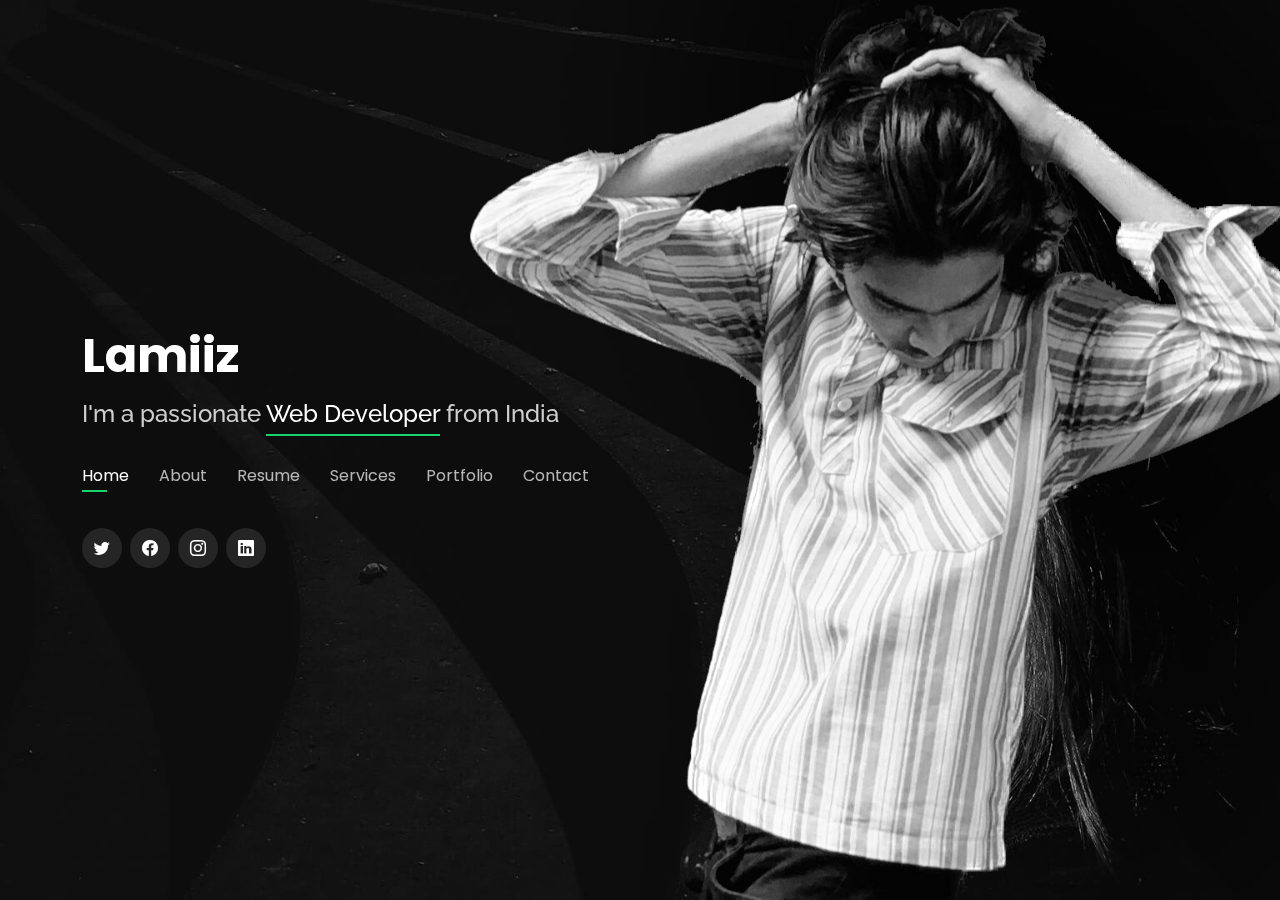
<file: templates/web/index.html>
<!DOCTYPE html>
<html lang="en">

<head>
  <meta charset="utf-8">
  <meta content="width=device-width, initial-scale=1.0" name="viewport">

  <title> my portfolio </title>
  <meta content="" name="description">
  <meta content="" name="keywords">

  <!-- Favicons -->
  <link href="/static/web/img/favicon.png" rel="icon">
  <!-- <link rel="stylesheet" href=""> -->
  <link href="/static/web/img/apple-touch-icon.png" rel="apple-touch-icon">

  <!-- Google Fonts -->
  <link
    href="https://fonts.googleapis.com/css?family=Open+Sans:300,300i,400,400i,600,600i,700,700i|Raleway:300,300i,400,400i,500,500i,600,600i,700,700i|Poppins:300,300i,400,400i,500,500i,600,600i,700,700i"
    rel="stylesheet">

  <!-- Vendor CSS Files -->
  <link href="/static/web/vendor/bootstrap/css/bootstrap.min.css" rel="stylesheet">
  <link href="/static/web/vendor/bootstrap-icons/bootstrap-icons.css" rel="stylesheet">
  <link href="/static/web/vendor/boxicons/css/boxicons.min.css" rel="stylesheet">
  <link href="/static/web/vendor/glightbox/css/glightbox.min.css" rel="stylesheet">
  <link href="/static/web/vendor/remixicon/remixicon.css" rel="stylesheet">
  <link href="/static/web/vendor/swiper/swiper-bundle.min.css" rel="stylesheet">

  <!-- Template Main CSS File -->
  <link href="/static/web/css/style.css" rel="stylesheet">


</head>

<body>

  <!-- ======= Header ======= -->
  <header id="header">
    <div class="container">

      <h1><a href="index.html">Lamiiz</a></h1>
      <!-- Uncomment below if you prefer to use an image logo -->
      <!-- <a href="index.html" class="mr-auto"><img src="/static/web/img/logo.png" alt="" class="img-fluid"></a> -->
      <h2>I'm a passionate <span>Web Developer</span> from India</h2>

      <nav id="navbar" class="navbar">
        <ul>
          <li><a class="nav-link active" href="#header">Home</a></li>
          <li><a class="nav-link" href="#about">About</a></li>
          <li><a class="nav-link" href="#resume">Resume</a></li>
          <li><a class="nav-link" href="#services">Services</a></li>
          <li><a class="nav-link" href="#portfolio">Portfolio</a></li>
          <li><a class="nav-link" href="#contact">Contact</a></li>
        </ul>
        <i class="bi bi-list mobile-nav-toggle"></i>
      </nav><!-- .navbar -->

      <div class="social-links">
        <a href="#" class="twitter"><i class="bi bi-twitter"></i></a>
        <a href="#" class="facebook"><i class="bi bi-facebook"></i></a>
        <a href="#" class="instagram"><i class="bi bi-instagram"></i></a>
        <a href="#" class="linkedin"><i class="bi bi-linkedin"></i></a>
      </div>

    </div>
  </header><!-- End Header -->

  <!-- ======= About Section ======= -->
  <section id="about" class="about">

    <!-- ======= About Me ======= -->
    <div class="about-me container">

      <div class="section-title">
        <h2>About</h2>
        <p>Learn more about me</p>
      </div>

      <div class="row">
        <div class="col-lg-4" data-aos="fade-right">
          <img src="/static/web/img/me.jpg" class="img-fluid" alt="">
        </div>
        <div class="col-lg-8 pt-4 pt-lg-0 content" data-aos="fade-left">
          <h3>Python &amp; Web Developer</h3>
          <p class="fst-italic">
            Lorem ipsum dolor sit amet, consectetur adipiscing elit, sed do eiusmod tempor incididunt ut labore et
            dolore
            magna aliqua.
          </p>
          <div class="row">
            <div class="col-lg-6">
              <ul>
                <li><i class="bi bi-chevron-right"></i> <strong>Birthday:</strong> <span>5 feb 2004</span></li>
                <li><i class="bi bi-chevron-right"></i> <strong>Website:</strong> <span>www.lamiiz.com</span></li>
                <li><i class="bi bi-chevron-right"></i> <strong>Phone:</strong> <span>+91 9946803234</span></li>
                <li><i class="bi bi-chevron-right"></i> <strong>City:</strong> <span>kerala, india</span></li>
              </ul>
            </div>
            <div class="col-lg-6">
              <ul>
                <li><i class="bi bi-chevron-right"></i> <strong>Age:</strong> <span>19</span></li>
                <li><i class="bi bi-chevron-right"></i> <strong>Degree:</strong> <span>Master</span></li>
                <li><i class="bi bi-chevron-right"></i> <strong>Email:</strong> <span>muhammedlameesmv@gmail.com</span>
                </li>
                <li><i class="bi bi-chevron-right"></i> <strong>Freelance:</strong> <span>Available</span></li>
              </ul>
            </div>
          </div>
          <p>
            Officiis eligendi itaque labore et dolorum mollitia officiis optio vero. Quisquam sunt adipisci omnis et ut.
            Nulla accusantium dolor incidunt officia tempore. Et eius omnis.
            Cupiditate ut dicta maxime officiis quidem quia. Sed et consectetur qui quia repellendus itaque neque.
            Aliquid amet quidem ut quaerat cupiditate. Ab et eum qui repellendus omnis culpa magni laudantium dolores.
          </p>
        </div>
      </div>

    </div><!-- End About Me -->

    <!-- ======= Counts ======= -->
    <div class="counts container">

      <div class="row">

        <div class="col-lg-3 col-md-6">
          <div class="count-box">
            <i class="bi bi-emoji-smile"></i>
            <span data-purecounter-start="0" data-purecounter-end="232" data-purecounter-duration="1"
              class="purecounter"></span>
            <p>Happy Clients</p>
          </div>
        </div>

        <div class="col-lg-3 col-md-6 mt-5 mt-md-0">
          <div class="count-box">
            <i class="bi bi-journal-richtext"></i>
            <span data-purecounter-start="0" data-purecounter-end="521" data-purecounter-duration="1"
              class="purecounter"></span>
            <p>Projects</p>
          </div>
        </div>

        <div class="col-lg-3 col-md-6 mt-5 mt-lg-0">
          <div class="count-box">
            <i class="bi bi-headset"></i>
            <span data-purecounter-start="0" data-purecounter-end="1463" data-purecounter-duration="1"
              class="purecounter"></span>
            <p>Hours Of Support</p>
          </div>
        </div>

        <div class="col-lg-3 col-md-6 mt-5 mt-lg-0">
          <div class="count-box">
            <i class="bi bi-award"></i>
            <span data-purecounter-start="0" data-purecounter-end="24" data-purecounter-duration="1"
              class="purecounter"></span>
            <p>Awards</p>
          </div>
        </div>

      </div>

    </div><!-- End Counts -->

    <!-- ======= Skills  ======= -->
    <div class="skills container">

      <div class="section-title">
        <h2>Skills</h2>
      </div>

      <div class="row skills-content">

        <div class="col-lg-6">

          <div class="progress">
            <span class="skill">HTML <i class="val">85%</i></span>
            <div class="progress-bar-wrap">
              <div class="progress-bar" role="progressbar" aria-valuenow="85" aria-valuemin="0" aria-valuemax="100">
              </div>
            </div>
          </div>

          <div class="progress">
            <span class="skill">css <i class="val">80%</i></span>
            <div class="progress-bar-wrap">
              <div class="progress-bar" role="progressbar" aria-valuenow="80" aria-valuemin="0" aria-valuemax="100">
              </div>
            </div>
          </div>

          <div class="progress">
            <span class="skill">Photoshop <i class="val">60%</i></span>
            <div class="progress-bar-wrap">
              <div class="progress-bar" role="progressbar" aria-valuenow="60" aria-valuemin="0" aria-valuemax="100">
              </div>
            </div>
          </div>

          <div class="progress">
            <span class="skill">javascript <i class="val">75%</i></span>
            <div class="progress-bar-wrap">
              <div class="progress-bar" role="progressbar" aria-valuenow="75" aria-valuemin="0" aria-valuemax="100">
              </div>
            </div>
          </div>



        </div>

        <div class="col-lg-6">

          <div class="progress">
            <span class="skill">python<i class="val">80%</i></span>
            <div class="progress-bar-wrap">
              <div class="progress-bar" role="progressbar" aria-valuenow="80" aria-valuemin="0" aria-valuemax="100">
              </div>
            </div>
          </div>

          <div class="progress">
            <span class="skill">django <i class="val">70%</i></span>
            <div class="progress-bar-wrap">
              <div class="progress-bar" role="progressbar" aria-valuenow="70" aria-valuemin="0" aria-valuemax="100">
              </div>
            </div>
          </div>

          <div class="progress">
            <span class="skill">sql <i class="val">65%</i></span>
            <div class="progress-bar-wrap">
              <div class="progress-bar" role="progressbar" aria-valuenow="65" aria-valuemin="0" aria-valuemax="100">
              </div>
            </div>
          </div>

          <div class="progress">
            <span class="skill">git <i class="val">70%</i></span>
            <div class="progress-bar-wrap">
              <div class="progress-bar" role="progressbar" aria-valuenow="70" aria-valuemin="0" aria-valuemax="100">
              </div>
            </div>
          </div>



        </div>

      </div>

    </div><!-- End Skills -->

    <!-- ======= Interests ======= -->
    <div class="interests container">

      <div class="section-title">
        <h2>Interests</h2>
      </div>

      <div class="row">
        <div class="col-lg-3 col-md-4">
          <div class="icon-box">
            <i class="ri-store-line" style="color: #ffbb2c;"></i>
            <h3>Lorem Ipsum</h3>
          </div>
        </div>
        <div class="col-lg-3 col-md-4 mt-4 mt-md-0">
          <div class="icon-box">
            <i class="ri-bar-chart-box-line" style="color: #5578ff;"></i>
            <h3>Dolor Sitema</h3>
          </div>
        </div>
        <div class="col-lg-3 col-md-4 mt-4 mt-md-0">
          <div class="icon-box">
            <i class="ri-calendar-todo-line" style="color: #e80368;"></i>
            <h3>Sed perspiciatis</h3>
          </div>
        </div>
        <div class="col-lg-3 col-md-4 mt-4 mt-lg-0">
          <div class="icon-box">
            <i class="ri-paint-brush-line" style="color: #e361ff;"></i>
            <h3>Magni Dolores</h3>
          </div>
        </div>
        <div class="col-lg-3 col-md-4 mt-4">
          <div class="icon-box">
            <i class="ri-database-2-line" style="color: #47aeff;"></i>
            <h3>Nemo Enim</h3>
          </div>
        </div>
        <div class="col-lg-3 col-md-4 mt-4">
          <div class="icon-box">
            <i class="ri-gradienter-line" style="color: #ffa76e;"></i>
            <h3>Eiusmod Tempor</h3>
          </div>
        </div>
        <div class="col-lg-3 col-md-4 mt-4">
          <div class="icon-box">
            <i class="ri-file-list-3-line" style="color: #11dbcf;"></i>
            <h3>Midela Teren</h3>
          </div>
        </div>
        <div class="col-lg-3 col-md-4 mt-4">
          <div class="icon-box">
            <i class="ri-price-tag-2-line" style="color: #4233ff;"></i>
            <h3>Pira Neve</h3>
          </div>
        </div>
        <div class="col-lg-3 col-md-4 mt-4">
          <div class="icon-box">
            <i class="ri-anchor-line" style="color: #b2904f;"></i>
            <h3>Dirada Pack</h3>
          </div>
        </div>
        <div class="col-lg-3 col-md-4 mt-4">
          <div class="icon-box">
            <i class="ri-disc-line" style="color: #b20969;"></i>
            <h3>Moton Ideal</h3>
          </div>
        </div>
        <div class="col-lg-3 col-md-4 mt-4">
          <div class="icon-box">
            <i class="ri-base-station-line" style="color: #ff5828;"></i>
            <h3>Verdo Park</h3>
          </div>
        </div>
        <div class="col-lg-3 col-md-4 mt-4">
          <div class="icon-box">
            <i class="ri-fingerprint-line" style="color: #29cc61;"></i>
            <h3>Flavor Nivelanda</h3>
          </div>
        </div>
      </div>

    </div><!-- End Interests -->

    <!-- ======= Testimonials ======= -->
    <div class="testimonials container">

      <div class="section-title">
        <h2>teams</h2>
      </div>

      <div class="testimonials-slider swiper" data-aos="fade-up" data-aos-delay="100">
        <div class="swiper-wrapper">

          <div class="swiper-slide">
            <div class="testimonial-item">
              <p>
                <i class="bx bxs-quote-alt-left quote-icon-left"></i>
                Proin iaculis purus consequat sem cure digni ssim donec porttitora entum suscipit rhoncus. Accusantium
                quam, ultricies eget id, aliquam eget nibh et. Maecen aliquam, risus at semper.
                <i class="bx bxs-quote-alt-right quote-icon-right"></i>
              </p>
              <img src="/static/web/img/teams/vipin.jpg" class="testimonial-img" alt="">
              <h3>vipin </h3>
              <h4>web developer</h4>
            </div>
          </div><!-- End testimonial item -->

          <div class="swiper-slide">
            <div class="testimonial-item">
              <p>
                <i class="bx bxs-quote-alt-left quote-icon-left"></i>
                Export tempor illum tamen malis malis eram quae irure esse labore quem cillum quid cillum eram malis
                quorum velit fore eram velit sunt aliqua noster fugiat irure amet legam anim culpa.
                <i class="bx bxs-quote-alt-right quote-icon-right"></i>
              </p>
              <img src="/static/web/img/teams/fidha.jpg" class="testimonial-img" alt="">
              <h3>fidha</h3>
              <h4>Designer</h4>
            </div>
          </div><!-- End testimonial item -->

          <div class="swiper-slide">
            <div class="testimonial-item">
              <p>
                <i class="bx bxs-quote-alt-left quote-icon-left"></i>
                Enim nisi quem export duis labore cillum quae magna enim sint quorum nulla quem veniam duis minim tempor
                labore quem eram duis noster aute amet eram fore quis sint minim.
                <i class="bx bxs-quote-alt-right quote-icon-right"></i>
              </p>
              <img src="/static/web/img/teams/ribin.jpg" class="testimonial-img" alt="">
              <h3>ribin</h3>
              <h4>web developer</h4>
            </div>
          </div><!-- End testimonial item -->

          <div class="swiper-slide">
            <div class="testimonial-item">
              <p>
                <i class="bx bxs-quote-alt-left quote-icon-left"></i>
                Fugiat enim eram quae cillum dolore dolor amet nulla culpa multos export minim fugiat minim velit minim
                dolor enim duis veniam ipsum anim magna sunt elit fore quem dolore labore illum veniam.
                <i class="bx bxs-quote-alt-right quote-icon-right"></i>
              </p>
              <img src="/static/web/img/teams/rahees.jpg" class="testimonial-img" alt="">
              <h3>rahees</h3>
              <h4>Freelancer</h4>
            </div>
          </div><!-- End testimonial item -->

          <div class="swiper-slide">
            <div class="testimonial-item">
              <p>
                <i class="bx bxs-quote-alt-left quote-icon-left"></i>
                Quis quorum aliqua sint quem legam fore sunt eram irure aliqua veniam tempor noster veniam enim culpa
                labore duis sunt culpa nulla illum cillum fugiat legam esse veniam culpa fore nisi cillum quid.
                <i class="bx bxs-quote-alt-right quote-icon-right"></i>
              </p>
              <img src="/static/web/img/teams/faise.jpg" class="testimonial-img" alt="">
              <h3>faies k</h3>
              <h4>web developer &amp; gamer</h4>
            </div>
          </div><!-- End testimonial item -->

          <div class="swiper-slide">
            <div class="testimonial-item">
              <p>
                <i class="bx bxs-quote-alt-left quote-icon-left"></i>
                Quis quorum aliqua sint quem legam fore sunt eram irure aliqua veniam tempor noster veniam enim culpa
                labore duis sunt culpa nulla illum cillum fugiat legam esse veniam culpa fore nisi cillum quid.
                <i class="bx bxs-quote-alt-right quote-icon-right"></i>
              </p>
              <img src="/static/web/img/teams/febin.jpg" class="testimonial-img" alt="">
              <h3>febin</h3>
              <h4>web / graphic </h4>
            </div>
          </div><!-- End testimonial item -->

        </div>
        <div class="swiper-pagination"></div>
      </div>

      <div class="owl-carousel testimonials-carousel">

      </div>

    </div><!-- End Testimonials  -->

  </section><!-- End About Section -->

  <!-- ======= Resume Section ======= -->
  <section id="resume" class="resume">
    <div class="container">

      <div class="section-title">
        <h2>Resume</h2>
        <p>Check My Resume</p>
      </div>

      <div class="row">
        <div class="col-lg-6">
          <h3 class="resume-title">Sumary</h3>
          <div class="resume-item pb-0">
            <h4>Alice Barkley</h4>
            <p><em>Innovative and deadline-driven Web developer with 3+ years of experience designing and developing
                user-centred digital/print marketing material from initial concept to final, polished deliverable.</em>
            </p>
            <p>
            <ul>
              <li>Portland par 127,Orlando, FL</li>
              <li>+91 9946803234</li>
              <li>muhammedlameesmv@gmail.com</li>
            </ul>
            </p>
          </div>

          <h3 class="resume-title">Education</h3>
          <div class="resume-item">
            <h4>Master of Fine Arts &amp; Graphic Design</h4>
            <h5>2022 - 2023</h5>
            <p><em>Rochester Institute of Technology, Rochester, NY</em></p>
            <p>Those who leave will be forgiven. And if anyone should work at the time, he should be just. But those
              pleasures which mark the sands of the port of Nerada as the most worthy of the gentle</p>
          </div>
          <div class="resume-item">
            <h4>Bachelor of Fine Arts &amp; Graphic Design</h4>
            <h5>2010 - 2014</h5>
            <p><em>Rochester Institute of Technology, Rochester, NY</em></p>
            <p>Quia nobis sequi est occaecati aut. Repudiandae et iusto quae reiciendis et quis Eius vel ratione eius
              unde vitae rerum voluptates asperiores voluptatem Earum molestiae consequatur neque etlon sader mart dila
            </p>
          </div>
        </div>
        <div class="col-lg-6">
          <h3 class="resume-title">Professional Experience</h3>
          <div class="resume-item">
            <h4>Senior graphic design specialist</h4>
            <h5>2019 - Present</h5>
            <p><em>Experion, New York, NY </em></p>
            <p>
            <ul>
              <li>Lead in the design, development, and implementation of the graphic, layout, and production
                communication materials</li>
              <li>Delegate tasks to the 7 members of the design team and provide counsel on all aspects of the project.
              </li>
              <li>Supervise the assessment of all graphic materials in order to ensure quality and accuracy of the
                design</li>
              <li>Oversee the efficient use of production project budgets ranging from $2,000 - $25,000</li>
            </ul>
            </p>
          </div>
          <div class="resume-item">
            <h4>Graphic design specialist</h4>
            <h5>2017 - 2018</h5>
            <p><em>Stepping Stone Advertising, New York, NY</em></p>
            <p>
            <ul>
              <li>Developed numerous marketing programs (logos, brochures,infographics, presentations, and
                advertisements).</li>
              <li>Managed up to 5 projects or tasks at a given time while under pressure</li>
              <li>Recommended and consulted with clients on the most appropriate graphic design</li>
              <li>Created 4+ design presentations and proposals a month for clients and account managers</li>
            </ul>
            </p>
          </div>
        </div>
      </div>

    </div>
  </section><!-- End Resume Section -->

  <!-- ======= Services Section ======= -->
  <section id="services" class="services">
    <div class="container">

      <div class="section-title">
        <h2>Services</h2>
        <p>My Services</p>
      </div>

      <div class="row">
        <div class="col-lg-4 col-md-6 d-flex align-items-stretch">
          <div class="icon-box">
            <div class="icon"><i class="bx bxl-dribbble"></i></div>
            <h4><a href="">Lorem Ipsum</a></h4>
            <p>Voluptatum deleniti atque corrupti quos dolores et quas molestias excepturi</p>
          </div>
        </div>

        <div class="col-lg-4 col-md-6 d-flex align-items-stretch mt-4 mt-md-0">
          <div class="icon-box">
            <div class="icon"><i class="bx bx-file"></i></div>
            <h4><a href="">Sed ut perspiciatis</a></h4>
            <p>Duis aute irure dolor in reprehenderit in voluptate velit esse cillum dolore</p>
          </div>
        </div>

        <div class="col-lg-4 col-md-6 d-flex align-items-stretch mt-4 mt-lg-0">
          <div class="icon-box">
            <div class="icon"><i class="bx bx-tachometer"></i></div>
            <h4><a href="">Magni Dolores</a></h4>
            <p>Excepteur sint occaecat cupidatat non proident, sunt in culpa qui officia</p>
          </div>
        </div>

        <div class="col-lg-4 col-md-6 d-flex align-items-stretch mt-4">
          <div class="icon-box">
            <div class="icon"><i class="bx bx-world"></i></div>
            <h4><a href="">Nemo Enim</a></h4>
            <p>At vero eos et accusamus et iusto odio dignissimos ducimus qui blanditiis</p>
          </div>
        </div>

        <div class="col-lg-4 col-md-6 d-flex align-items-stretch mt-4">
          <div class="icon-box">
            <div class="icon"><i class="bx bx-slideshow"></i></div>
            <h4><a href="">Dele cardo</a></h4>
            <p>Quis consequatur saepe eligendi voluptatem consequatur dolor consequuntur</p>
          </div>
        </div>

        <div class="col-lg-4 col-md-6 d-flex align-items-stretch mt-4">
          <div class="icon-box">
            <div class="icon"><i class="bx bx-arch"></i></div>
            <h4><a href="">Divera don</a></h4>
            <p>Modi nostrum vel laborum. Porro fugit error sit minus sapiente sit aspernatur</p>
          </div>
        </div>

      </div>

    </div>
  </section><!-- End Services Section -->

  <!-- ======= Portfolio Section ======= -->
  <section id="portfolio" class="portfolio">
    <div class="container">

      <div class="section-title">
        <h2>Portfolio</h2>
        <p>My Works</p>
      </div>

      <div class="row">
        <div class="col-lg-12 d-flex justify-content-center">
          <ul id="portfolio-flters">
            <li data-filter="*" class="filter-active">All</li>
            <li data-filter=".filter-front-end">front-end</li>
            <li data-filter=".filter-back-end">back-end</li>
            <li data-filter=".filter-app">app</li>
          </ul>
        </div>
      </div>

      <div class="row portfolio-container">

        <div class="col-lg-4 col-md-6 portfolio-item filter-back-end">
          <div class="portfolio-wrap">
            <img src="/static/web/img/portfolio/portfolio-7.jpg" class="img-fluid" alt="">
            <div class="portfolio-info">
              <h4>back-end 1</h4>
              <p>back-end</p>
              <div class="portfolio-links">
                <a href="/static/web/img/portfolio/portfolio-7.jpg" data-gallery="portfolioGallery"
                  class="portfolio-lightbox" title="App 1"><i class="bx bx-plus"></i></a>
                <a href="{% url 'web:protfolio_nayel'  %}" data-gallery="portfolioDetailsGallery"
                  data-glightbox="type: external" class="portfolio-details-lightbox" title="Portfolio Details"><i
                    class="bx bx-link"></i></a>
              </div>
            </div>
          </div>
        </div>


        <div class="col-lg-4 col-md-6 portfolio-item filter-app">
          <div class="portfolio-wrap">
            <img src="/static/web/img/portfolio/portfolio-9.jpg" class="img-fluid" alt="">
            <div class="portfolio-info">
              <h4>app 3</h4>
              <p>app</p>
              <div class="portfolio-links">
                <a href="/static/web/img/portfolio/portfolio-9.jpg" data-gallery="portfolioGallery"
                  class="portfolio-lightbox" title="Web 3"><i class="bx bx-plus"></i></a>
                <a href="portfolio-details.html" data-gallery="portfolioDetailsGallery" data-glightbox="type: external"
                  class="portfolio-details-lightbox" title="Portfolio Details"><i class="bx bx-link"></i></a>
              </div>
            </div>
          </div>
        </div>

        <div class="col-lg-4 col-md-6 portfolio-item filter-front-end">
          <div class="portfolio-wrap">
            <img src="/static/web/img/portfolio/portfolio-1.jpg" class="img-fluid" alt="">
            <div class="portfolio-info">
              <h4>front-end 1</h4>
              <p>front-end</p>
              <div class="portfolio-links">
                <a href="/static/web/img/portfolio/portfolio-1.jpg" data-gallery="portfolioGallery"
                  class="portfolio-lightbox" title="App 1"><i class="bx bx-plus"></i></a>
                <a href="protfolio-ults.html" data-gallery="portfolioDetailsGallery" data-glightbox="type: external"
                  class="portfolio-details-lightbox" title="Portfolio Details"><i class="bx bx-link"></i></a>
              </div>
            </div>
          </div>
        </div>

        <div class="col-lg-4 col-md-6 portfolio-item filter-front-end">
          <div class="portfolio-wrap">
            <img src="/static/web/img/portfolio/portfolio-2.jpg" class="img-fluid" alt="">
            <div class="portfolio-info">
              <h4>front-end 2</h4>
              <p>front-end</p>
              <div class="portfolio-links">
                <a href="/static/web/img/portfolio/portfolio-2.jpg" data-gallery="portfolioGallery"
                  class="portfolio-lightbox" title="Web 3"><i class="bx bx-plus"></i></a>
                <a href="protfolio-yt.html" data-gallery="portfolioDetailsGallery" data-glightbox="type: external"
                  class="portfolio-details-lightbox" title="Portfolio Details"><i class="bx bx-link"></i></a>
              </div>
            </div>
          </div>
        </div>

        <div class="col-lg-4 col-md-6 portfolio-item filter-front-end">
          <div class="portfolio-wrap">
            <img src="/static/web/img/portfolio/portfolio-3.jpg" class="img-fluid" alt="">
            <div class="portfolio-info">
              <h4>front-end 3</h4>
              <p>front-end</p>
              <div class="portfolio-links">
                <a href="/static/web/img/portfolio/portfolio-3.jpg" data-gallery="portfolioGallery"
                  class="portfolio-lightbox" title="App 2"><i class="bx bx-plus"></i></a>
                <a href="portfolio-netflix.html" data-gallery="portfolioDetailsGallery" data-glightbox="type: external"
                  class="portfolio-details-lightbox" title="Portfolio Details"><i class="bx bx-link"></i></a>
              </div>
            </div>
          </div>
        </div>



        <div class="col-lg-4 col-md-6 portfolio-item filter-front-end">
          <div class="portfolio-wrap">
            <img src="/static/web/img/portfolio/portfolio-5.jpg" class="img-fluid" alt="">
            <div class="portfolio-info">
              <h4>front-end 5</h4>
              <p>front-end</p>
              <div class="portfolio-links">
                <a href="/static/web/img/portfolio/portfolio-5.jpg" data-gallery="portfolioGallery"
                  class="portfolio-lightbox" title="Web 2"><i class="bx bx-plus"></i></a>
                <a href="portfolio-facebook.html" data-gallery="portfolioDetailsGallery" data-glightbox="type: external"
                  class="portfolio-details-lightbox" title="Portfolio Details"><i class="bx bx-link"></i></a>
              </div>
            </div>
          </div>
        </div>



        <div class="col-lg-4 col-md-6 portfolio-item filter-app">
          <div class="portfolio-wrap">
            <img src="/static/web/img/portfolio/portfolio-10.jpg" class="img-fluid" alt="">
            <div class="portfolio-info">
              <h4>app 1</h4>
              <p>app</p>
              <div class="portfolio-links">
                <a href="/static/web/img/portfolio/portfolio-10.jpg" data-gallery="portfolioGallery"
                  class="portfolio-lightbox" title="Card 1"><i class="bx bx-plus"></i></a>
                <a href="portfolio-details.html" data-gallery="portfolioDetailsGallery" data-glightbox="type: external"
                  class="portfolio-details-lightbox" title="Portfolio Details"><i class="bx bx-link"></i></a>
              </div>
            </div>
          </div>
        </div>

        <div class="col-lg-4 col-md-6 portfolio-item filter-front-end">
          <div class="portfolio-wrap">
            <img src="/static/web/img/portfolio/portfolio-4.jpg" class="img-fluid" alt="">
            <div class="portfolio-info">
              <h4>front-end 4</h4>
              <p>front-end</p>
              <div class="portfolio-links">
                <a href="/static/web/img/portfolio/portfolio-4.jpg" data-gallery="portfolioGallery"
                  class="portfolio-lightbox" title="Card 2"><i class="bx bx-plus"></i></a>
                <a href="portfolio-spotify.html" data-gallery="portfolioDetailsGallery" data-glightbox="type: external"
                  class="portfolio-details-lightbox" title="Portfolio Details"><i class="bx bx-link"></i></a>
              </div>
            </div>
          </div>
        </div>

        <div class="col-lg-4 col-md-6 portfolio-item filter-app">
          <div class="portfolio-wrap">
            <img src="/static/web/img/portfolio/portfolio-8.jpg" class="img-fluid" alt="">
            <div class="portfolio-info">
              <h4>app 2</h4>
              <p>app</p>
              <div class="portfolio-links">
                <a href="/static/web/img/portfolio/portfolio-8.jpg" data-gallery="portfolioGallery"
                  class="portfolio-lightbox" title="Card 3"><i class="bx bx-plus"></i></a>
                <a href="portfolio-details.html" data-gallery="portfolioDetailsGallery" data-glightbox="type: external"
                  class="portfolio-details-lightbox" title="Portfolio Details"><i class="bx bx-link"></i></a>
              </div>
            </div>
          </div>
        </div>



        <div class="col-lg-4 col-md-6 portfolio-item filter-front-end">
          <div class="portfolio-wrap">
            <img src="/static/web/img/portfolio/portfolio-6.jpg" class="img-fluid" alt="">
            <div class="portfolio-info">
              <h4>front-end 6</h4>
              <p>front-end</p>
              <div class="portfolio-links">
                <a href="/static/web/img/portfolio/portfolio-6.jpg" data-gallery="portfolioGallery"
                  class="portfolio-lightbox" title="App 3"><i class="bx bx-plus"></i></a>
                <a href="portfolio-details.html" data-gallery="portfolioDetailsGallery" data-glightbox="type: external"
                  class="portfolio-details-lightbox" title="Portfolio Details"><i class="bx bx-link"></i></a>
              </div>
            </div>
          </div>
        </div>

      </div>

    </div>
  </section><!-- End Portfolio Section -->

  <!-- ======= Contact Section ======= -->
  <section id="contact" class="contact">
    <div class="container">

      <div class="section-title">
        <h2>Contact</h2>
        <p>Contact Me</p>
      </div>

      <div class="row mt-2">

        <div class="col-md-6 d-flex align-items-stretch">
          <div class="info-box">
            <i class="bx bx-map"></i>
            <h3>My Address</h3>
            <p>A108 Adam Street, New York, NY 535022</p>
          </div>
        </div>

        <div class="col-md-6 mt-4 mt-md-0 d-flex align-items-stretch">
          <div class="info-box">
            <i class="bx bx-share-alt"></i>
            <h3>Social Profiles</h3>
            <div class="social-links">
              <a href="#" class="twitter"><i class="bi bi-twitter"></i></a>
              <a href="#" class="facebook"><i class="bi bi-facebook"></i></a>
              <a href="#" class="instagram"><i class="bi bi-instagram"></i></a>
              <a href="#" class="google-plus"><i class="bi bi-skype"></i></a>
              <a href="#" class="linkedin"><i class="bi bi-linkedin"></i></a>
            </div>
          </div>
        </div>

        <div class="col-md-6 mt-4 d-flex align-items-stretch">
          <div class="info-box">
            <i class="bx bx-envelope"></i>
            <h3>Email Me</h3>
            <p>contact@example.com</p>
          </div>
        </div>
        <div class="col-md-6 mt-4 d-flex align-items-stretch">
          <div class="info-box">
            <i class="bx bx-phone-call"></i>
            <h3>Call Me</h3>
            <p>+1 5589 55488 55</p>
          </div>
        </div>
      </div>

      <form action="forms/contact.php" method="post" role="form" class="php-email-form mt-4">
        <div class="row">
          <div class="col-md-6 form-group">
            <input type="text" name="name" class="form-control" id="name" placeholder="Your Name" required>
          </div>
          <div class="col-md-6 form-group mt-3 mt-md-0">
            <input type="email" class="form-control" name="email" id="email" placeholder="Your Email" required>
          </div>
        </div>
        <div class="form-group mt-3">
          <input type="text" class="form-control" name="subject" id="subject" placeholder="Subject" required>
        </div>
        <div class="form-group mt-3">
          <textarea class="form-control" name="message" rows="5" placeholder="Message" required></textarea>
        </div>
        <div class="my-3">
          <div class="loading">Loading</div>
          <div class="error-message"></div>
          <div class="sent-message">Your message has been sent. Thank you!</div>
        </div>
        <div class="text-center"><button type="submit">Send Message</button></div>
      </form>

    </div>
  </section><!-- End Contact Section -->



  <!-- Vendor JS Files -->
  <script src="/static/web/vendor/purecounter/purecounter_vanilla.js"></script>
  <script src="/static/web/vendor/bootstrap/js/bootstrap.bundle.min.js"></script>
  <script src="/static/web/vendor/glightbox/js/glightbox.min.js"></script>
  <script src="/static/web/vendor/isotope-layout/isotope.pkgd.min.js"></script>
  <script src="/static/web/vendor/swiper/swiper-bundle.min.js"></script>
  <script src="/static/web/vendor/waypoints/noframework.waypoints.js"></script>
  <script src="/static/web/vendor/php-email-form/validate.js"></script>

  <!-- Template Main JS File -->
  <script src="/static/web/js/main.js"></script>

</body>

</html>
</file>
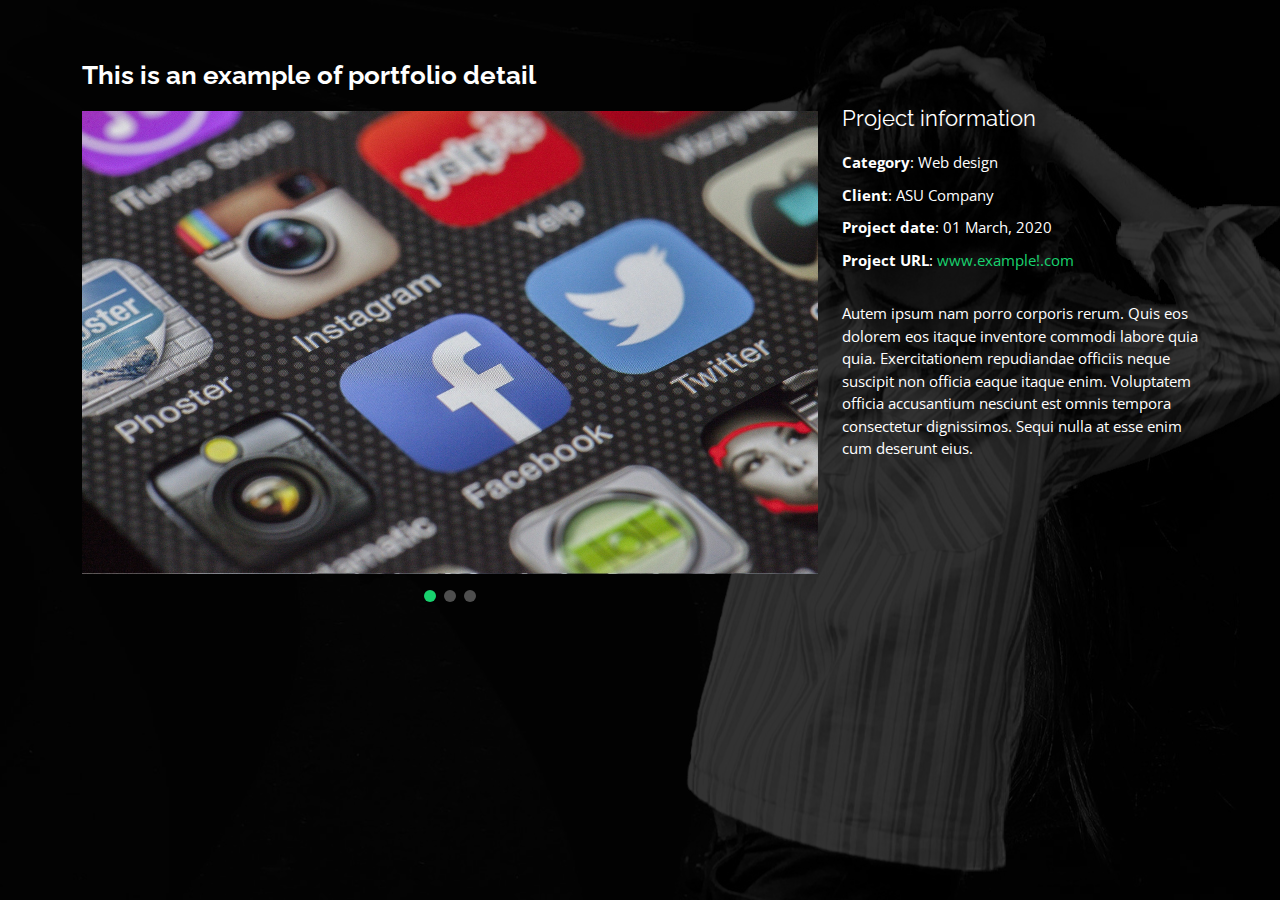
<file: templates/web/portfolio-facebook.html>
<!DOCTYPE html>
<html lang="en">

<head>
  <meta charset="utf-8">
  <meta content="width=device-width, initial-scale=1.0" name="viewport">

  <title>Portfolio Details </title>
  <meta content="" name="description">
  <meta content="" name="keywords">

  <!-- Favicons -->
  <link href="/static/web/img/favicon.png" rel="icon">
  <link href="/static/web/img/apple-touch-icon.png" rel="apple-touch-icon">

  <!-- Google Fonts -->
  <link href="https://fonts.googleapis.com/css?family=Open+Sans:300,300i,400,400i,600,600i,700,700i|Raleway:300,300i,400,400i,500,500i,600,600i,700,700i|Poppins:300,300i,400,400i,500,500i,600,600i,700,700i" rel="stylesheet">

  <!-- Vendor CSS Files -->
  <link href="/static/web/vendor/bootstrap/css/bootstrap.min.css" rel="stylesheet">
  <link href="/static/web/vendor/bootstrap-icons/bootstrap-icons.css" rel="stylesheet">
  <link href="/static/web/vendor/boxicons/css/boxicons.min.css" rel="stylesheet">
  <link href="/static/web/vendor/glightbox/css/glightbox.min.css" rel="stylesheet">
  <link href="/static/web/vendor/remixicon/remixicon.css" rel="stylesheet">
  <link href="/static/web/vendor/swiper/swiper-bundle.min.css" rel="stylesheet">

  <!-- Template Main CSS File -->
  <link href="/static/web/css/style.css" rel="stylesheet">

 
</head>

<body>

  <main id="main">

    <!-- ======= Portfolio Details ======= -->
    <div id="portfolio-details" class="portfolio-details">
      <div class="container">

        <div class="row">

          <div class="col-lg-8">
            <h2 class="portfolio-title">This is an example of portfolio detail</h2>

            <div class="portfolio-details-slider swiper">
              <div class="swiper-wrapper align-items-center">

                <div class="swiper-slide">
                  <img src="/static/web/img/facebook-detials/Untitled design (1).png" alt="">
                </div>

                <div class="swiper-slide">
                  <img src="/static/web/img/facebook-detials/Untitled design (2).png" alt="">
                </div>

                <div class="swiper-slide">
                  <img src="/static/web/img/facebook-detials/Untitled design.png" alt="">
                </div>

              </div>
              <div class="swiper-pagination"></div>
            </div>

          </div>

          <div class="col-lg-4 portfolio-info">
            <h3>Project information</h3>
            <ul>
              <li><strong>Category</strong>: Web design</li>
              <li><strong>Client</strong>: ASU Company</li>
              <li><strong>Project date</strong>: 01 March, 2020</li>
              <li><strong>Project URL</strong>: <a href="/netflix/template/index.html">www.example!.com</a></li>
            </ul>

            <p>
              Autem ipsum nam porro corporis rerum. Quis eos dolorem eos itaque inventore commodi labore quia quia. Exercitationem repudiandae officiis neque suscipit non officia eaque itaque enim. Voluptatem officia accusantium nesciunt est omnis tempora consectetur dignissimos. Sequi nulla at esse enim cum deserunt eius.
            </p>
          </div>

        </div>

      </div>
    </div><!-- End Portfolio Details -->

  </main><!-- End #main -->

  

  <!-- Vendor JS Files -->
  <script src="/static/web/vendor/purecounter/purecounter_vanilla.js"></script>
  <script src="/static/web/vendor/bootstrap/js/bootstrap.bundle.min.js"></script>
  <script src="/static/web/vendor/glightbox/js/glightbox.min.js"></script>
  <script src="/static/web/vendor/isotope-layout/isotope.pkgd.min.js"></script>
  <script src="/static/web/vendor/swiper/swiper-bundle.min.js"></script>
  <script src="/static/web/vendor/waypoints/noframework.waypoints.js"></script>
  <script src="/static/web/vendor/php-email-form/validate.js"></script>

  <!-- Template Main JS File -->
  <script src="/static/web/js/main.js"></script>

</body>

</html>
</file>
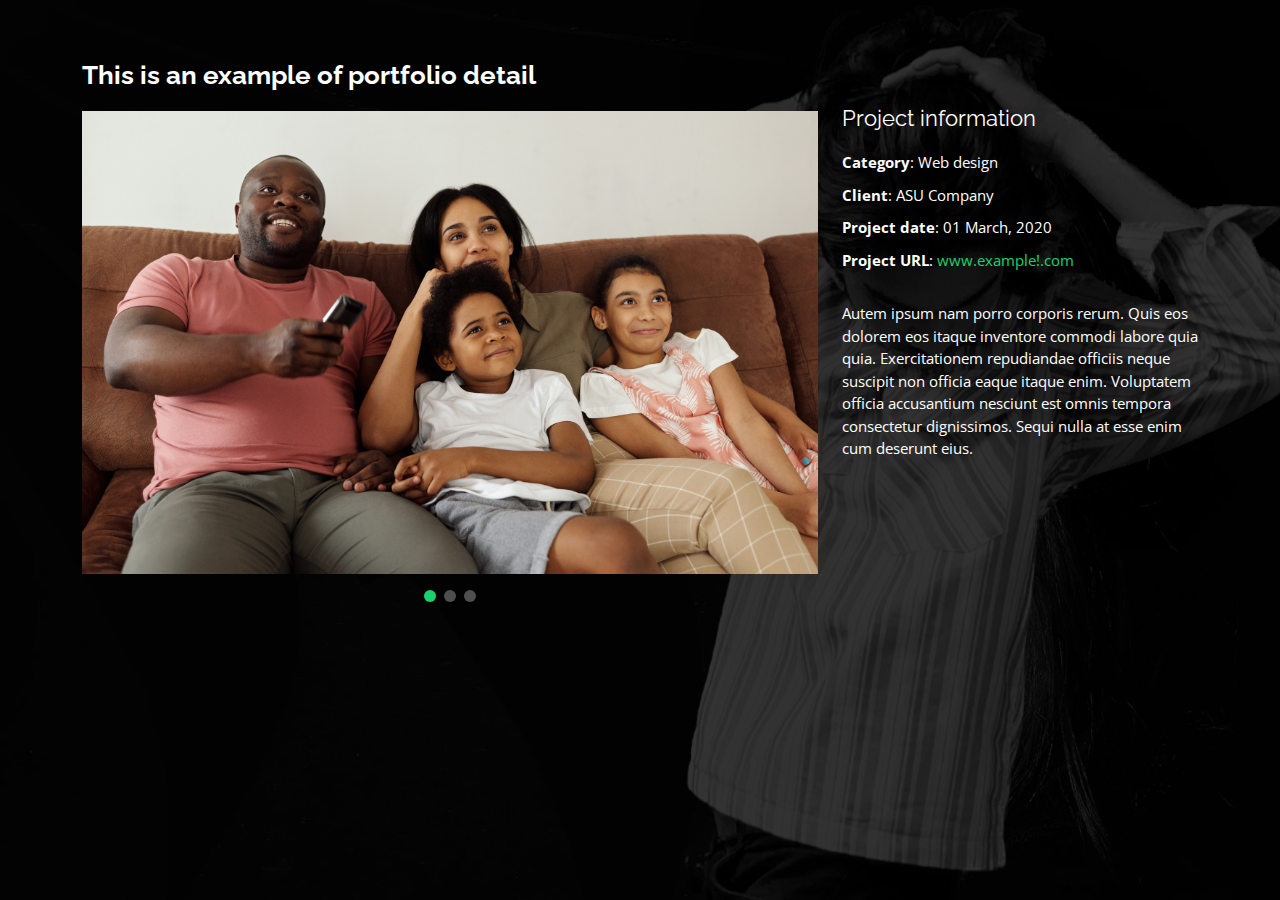
<file: templates/web/portfolio-netflix.html>
<!DOCTYPE html>
<html lang="en">

<head>
  <meta charset="utf-8">
  <meta content="width=device-width, initial-scale=1.0" name="viewport">

  <title>Portfolio Details </title>
  <meta content="" name="description">
  <meta content="" name="keywords">

  <!-- Favicons -->
  <link href="/static/web/img/favicon.png" rel="icon">
  <link href="/static/web/img/apple-touch-icon.png" rel="apple-touch-icon">

  <!-- Google Fonts -->
  <link href="https://fonts.googleapis.com/css?family=Open+Sans:300,300i,400,400i,600,600i,700,700i|Raleway:300,300i,400,400i,500,500i,600,600i,700,700i|Poppins:300,300i,400,400i,500,500i,600,600i,700,700i" rel="stylesheet">

  <!-- Vendor CSS Files -->
  <link href="/static/web/vendor/bootstrap/css/bootstrap.min.css" rel="stylesheet">
  <link href="/static/web/vendor/bootstrap-icons/bootstrap-icons.css" rel="stylesheet">
  <link href="/static/web/vendor/boxicons/css/boxicons.min.css" rel="stylesheet">
  <link href="/static/web/vendor/glightbox/css/glightbox.min.css" rel="stylesheet">
  <link href="/static/web/vendor/remixicon/remixicon.css" rel="stylesheet">
  <link href="/static/web/vendor/swiper/swiper-bundle.min.css" rel="stylesheet">

  <!-- Template Main CSS File -->
  <link href="/static/web/css/style.css" rel="stylesheet">

 
</head>

<body>

  <main id="main">

    <!-- ======= Portfolio Details ======= -->
    <div id="portfolio-details" class="portfolio-details">
      <div class="container">

        <div class="row">

          <div class="col-lg-8">
            <h2 class="portfolio-title">This is an example of portfolio detail</h2>

            <div class="portfolio-details-slider swiper">
              <div class="swiper-wrapper align-items-center">

                <div class="swiper-slide">
                  <img src="/static/web/img/netflix-detials/Untitled design (1).png" alt="">
                </div>

                <div class="swiper-slide">
                  <img src="/static/web/img/netflix-detials/Untitled design (2).png" alt="">
                </div>

                <div class="swiper-slide">
                  <img src="/static/web/img/netflix-detials/Untitled design (3).png" alt="">
                </div>

              </div>
              <div class="swiper-pagination"></div>
            </div>

          </div>

          <div class="col-lg-4 portfolio-info">
            <h3>Project information</h3>
            <ul>
              <li><strong>Category</strong>: Web design</li>
              <li><strong>Client</strong>: ASU Company</li>
              <li><strong>Project date</strong>: 01 March, 2020</li>
              <li><strong>Project URL</strong>: <a href="/netflix/template/index.html">www.example!.com</a></li>
            </ul>

            <p>
              Autem ipsum nam porro corporis rerum. Quis eos dolorem eos itaque inventore commodi labore quia quia. Exercitationem repudiandae officiis neque suscipit non officia eaque itaque enim. Voluptatem officia accusantium nesciunt est omnis tempora consectetur dignissimos. Sequi nulla at esse enim cum deserunt eius.
            </p>
          </div>

        </div>

      </div>
    </div><!-- End Portfolio Details -->

  </main><!-- End #main -->

  

  <!-- Vendor JS Files -->
  <script src="/static/web/vendor/purecounter/purecounter_vanilla.js"></script>
  <script src="/static/web/vendor/bootstrap/js/bootstrap.bundle.min.js"></script>
  <script src="/static/web/vendor/glightbox/js/glightbox.min.js"></script>
  <script src="/static/web/vendor/isotope-layout/isotope.pkgd.min.js"></script>
  <script src="/static/web/vendor/swiper/swiper-bundle.min.js"></script>
  <script src="/static/web/vendor/waypoints/noframework.waypoints.js"></script>
  <script src="/static/web/vendor/php-email-form/validate.js"></script>

  <!-- Template Main JS File -->
  <script src="/static/web/js/main.js"></script>

</body>

</html>
</file>
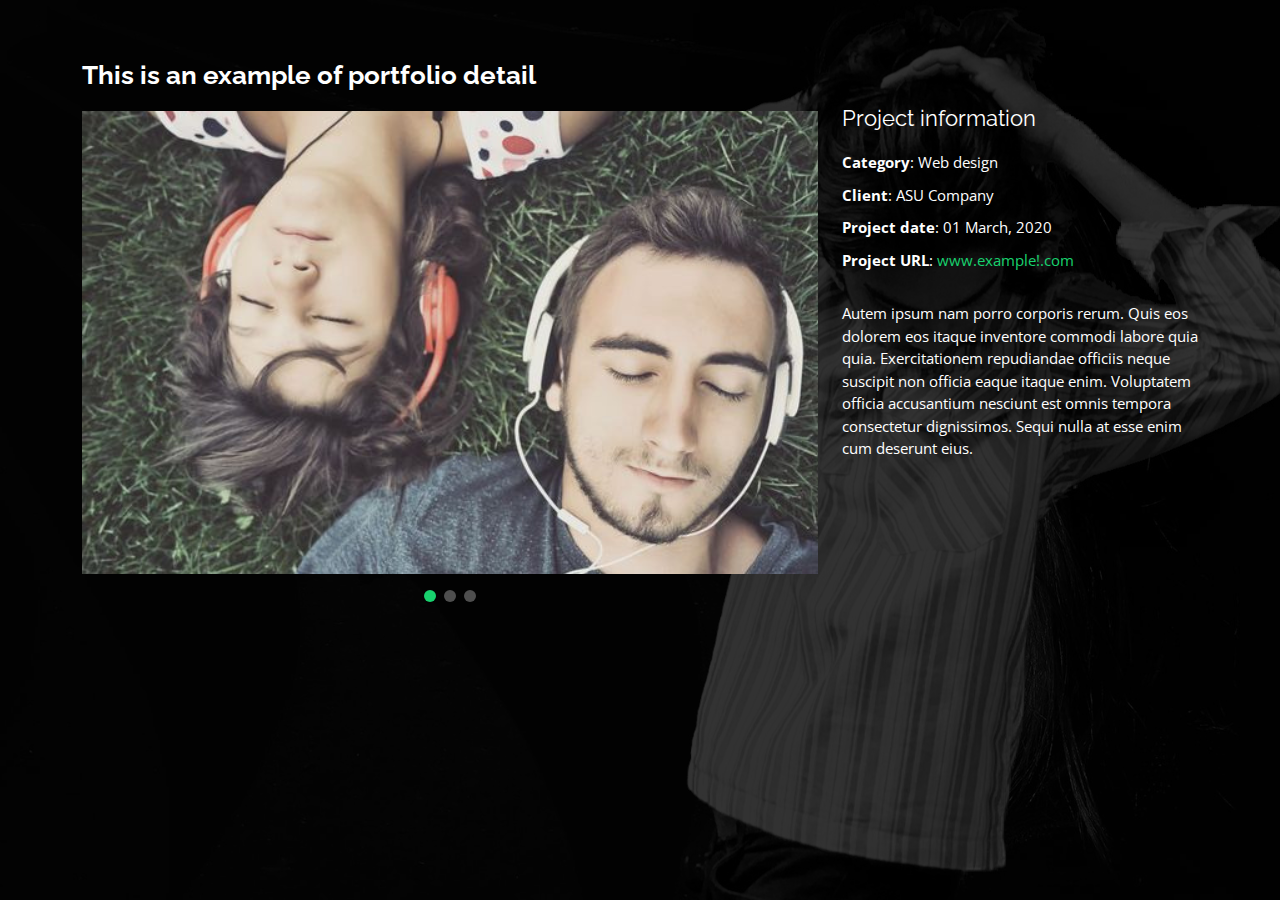
<file: templates/web/portfolio-spotify.html>
<!DOCTYPE html>
<html lang="en">

<head>
  <meta charset="utf-8">
  <meta content="width=device-width, initial-scale=1.0" name="viewport">

  <title>Portfolio Details </title>
  <meta content="" name="description">
  <meta content="" name="keywords">

  <!-- Favicons -->
  <link href="/static/web/img/favicon.png" rel="icon">
  <link href="/static/web/img/apple-touch-icon.png" rel="apple-touch-icon">

  <!-- Google Fonts -->
  <link href="https://fonts.googleapis.com/css?family=Open+Sans:300,300i,400,400i,600,600i,700,700i|Raleway:300,300i,400,400i,500,500i,600,600i,700,700i|Poppins:300,300i,400,400i,500,500i,600,600i,700,700i" rel="stylesheet">

  <!-- Vendor CSS Files -->
  <link href="/static/web/vendor/bootstrap/css/bootstrap.min.css" rel="stylesheet">
  <link href="/static/web/vendor/bootstrap-icons/bootstrap-icons.css" rel="stylesheet">
  <link href="/static/web/vendor/boxicons/css/boxicons.min.css" rel="stylesheet">
  <link href="/static/web/vendor/glightbox/css/glightbox.min.css" rel="stylesheet">
  <link href="/static/web/vendor/remixicon/remixicon.css" rel="stylesheet">
  <link href="/static/web/vendor/swiper/swiper-bundle.min.css" rel="stylesheet">

  <!-- Template Main CSS File -->
  <link href="/static/web/css/style.css" rel="stylesheet">

 
</head>

<body>

  <main id="main">

    <!-- ======= Portfolio Details ======= -->
    <div id="portfolio-details" class="portfolio-details">
      <div class="container">

        <div class="row">

          <div class="col-lg-8">
            <h2 class="portfolio-title">This is an example of portfolio detail</h2>

            <div class="portfolio-details-slider swiper">
              <div class="swiper-wrapper align-items-center">

                <div class="swiper-slide">
                  <img src="/static/web/img/spotify-detials/Untitled design (1).png" alt="">
                </div>

                <div class="swiper-slide">
                  <img src="/static/web/img/spotify-detials/Untitled design (2).png" alt="">
                </div>

                <div class="swiper-slide">
                  <img src="/static/web/img/spotify-detials/Untitled design (3).png" alt="">
                </div>

              </div>
              <div class="swiper-pagination"></div>
            </div>

          </div>

          <div class="col-lg-4 portfolio-info">
            <h3>Project information</h3>
            <ul>
              <li><strong>Category</strong>: Web design</li>
              <li><strong>Client</strong>: ASU Company</li>
              <li><strong>Project date</strong>: 01 March, 2020</li>
              <li><strong>Project URL</strong>: <a href="/spotify/template/index.html">www.example!.com</a></li>
            </ul>

            <p>
              Autem ipsum nam porro corporis rerum. Quis eos dolorem eos itaque inventore commodi labore quia quia. Exercitationem repudiandae officiis neque suscipit non officia eaque itaque enim. Voluptatem officia accusantium nesciunt est omnis tempora consectetur dignissimos. Sequi nulla at esse enim cum deserunt eius.
            </p>
          </div>

        </div>

      </div>
    </div><!-- End Portfolio Details -->

  </main><!-- End #main -->

  

  <!-- Vendor JS Files -->
  <script src="/static/web/vendor/purecounter/purecounter_vanilla.js"></script>
  <script src="/static/web/vendor/bootstrap/js/bootstrap.bundle.min.js"></script>
  <script src="/static/web/vendor/glightbox/js/glightbox.min.js"></script>
  <script src="/static/web/vendor/isotope-layout/isotope.pkgd.min.js"></script>
  <script src="/static/web/vendor/swiper/swiper-bundle.min.js"></script>
  <script src="/static/web/vendor/waypoints/noframework.waypoints.js"></script>
  <script src="/static/web/vendor/php-email-form/validate.js"></script>

  <!-- Template Main JS File -->
  <script src="/static/web/js/main.js"></script>

</body>

</html>
</file>
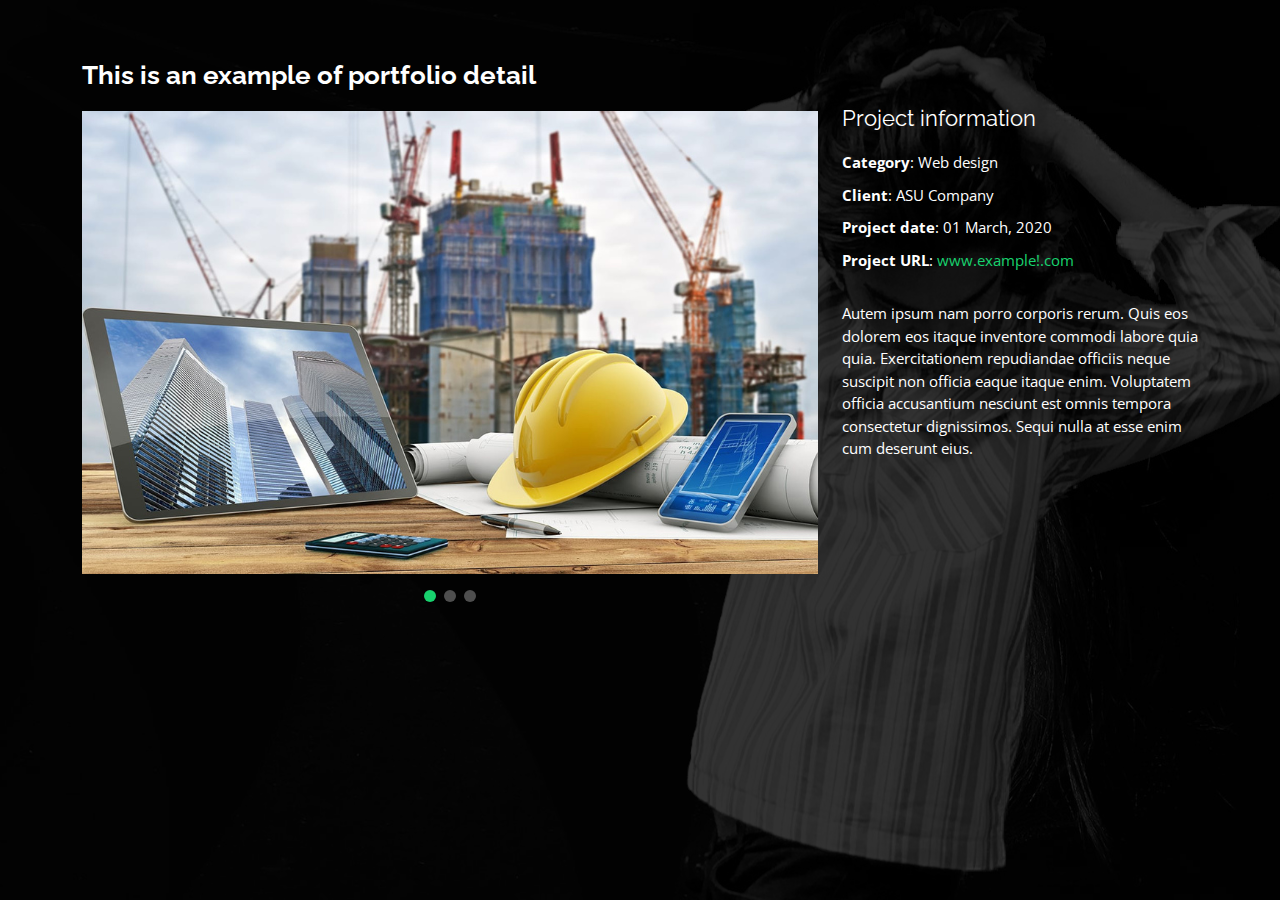
<file: templates/web/protfolio-nayel.html>
<!DOCTYPE html>
<html lang="en">

<head>
  <meta charset="utf-8">
  <meta content="width=device-width, initial-scale=1.0" name="viewport">

  <title>Portfolio Details - Personal Bootstrap Template</title>
  <meta content="" name="description">
  <meta content="" name="keywords">

  <!-- Favicons -->
  <link href="/static/web/img/favicon.png" rel="icon">
  <link href="/static/web/img/apple-touch-icon.png" rel="apple-touch-icon">

  <!-- Google Fonts -->
  <link href="https://fonts.googleapis.com/css?family=Open+Sans:300,300i,400,400i,600,600i,700,700i|Raleway:300,300i,400,400i,500,500i,600,600i,700,700i|Poppins:300,300i,400,400i,500,500i,600,600i,700,700i" rel="stylesheet">

  <!-- Vendor CSS Files -->
  <link href="/static/web/vendor/bootstrap/css/bootstrap.min.css" rel="stylesheet">
  <link href="/static/web/vendor/bootstrap-icons/bootstrap-icons.css" rel="stylesheet">
  <link href="/static/web/vendor/boxicons/css/boxicons.min.css" rel="stylesheet">
  <link href="/static/web/vendor/glightbox/css/glightbox.min.css" rel="stylesheet">
  <link href="/static/web/vendor/remixicon/remixicon.css" rel="stylesheet">
  <link href="/static/web/vendor/swiper/swiper-bundle.min.css" rel="stylesheet">

  <!-- Template Main CSS File -->
  <link href="/static/web/css/style.css" rel="stylesheet">

 
</head>

<body>

  <main id="main">

    <!-- ======= Portfolio Details ======= -->
    <div id="portfolio-details" class="portfolio-details">
      <div class="container">

        <div class="row">

          <div class="col-lg-8">
            <h2 class="portfolio-title">This is an example of portfolio detail</h2>

            <div class="portfolio-details-slider swiper">
              <div class="swiper-wrapper align-items-center">

                <div class="swiper-slide">
                  <img src="/static/web/img/nayel-detials/Untitled design (6).png" alt="">
                </div>

                <div class="swiper-slide">
                  <img src="/static/web/img/nayel-detials/Untitled design (8).png" alt="">
                </div>

                <div class="swiper-slide">
                  <img src="/static/web/img/nayel-detials/Untitled design (7).png" alt="">
                </div>

              </div>
              <div class="swiper-pagination"></div>
            </div>

          </div>

          <div class="col-lg-4 portfolio-info">
            <h3>Project information</h3>
            <ul>
              <li><strong>Category</strong>: Web design</li>
              <li><strong>Client</strong>: ASU Company</li>
              <li><strong>Project date</strong>: 01 March, 2020</li>
              <li><strong>Project URL</strong>: <a href="https://shorturl.at/opGY3
                ">www.example!.com</a></li>
            </ul>

            <p>
              Autem ipsum nam porro corporis rerum. Quis eos dolorem eos itaque inventore commodi labore quia quia. Exercitationem repudiandae officiis neque suscipit non officia eaque itaque enim. Voluptatem officia accusantium nesciunt est omnis tempora consectetur dignissimos. Sequi nulla at esse enim cum deserunt eius.
            </p>
          </div>

        </div>

      </div>
    </div><!-- End Portfolio Details -->

  </main><!-- End #main -->

  

  <!-- Vendor JS Files -->
  <script src="/static/web/vendor/purecounter/purecounter_vanilla.js"></script>
  <script src="/static/web/vendor/bootstrap/js/bootstrap.bundle.min.js"></script>
  <script src="/static/web/vendor/glightbox/js/glightbox.min.js"></script>
  <script src="/static/web/vendor/isotope-layout/isotope.pkgd.min.js"></script>
  <script src="/static/web/vendor/swiper/swiper-bundle.min.js"></script>
  <script src="/static/web/vendor/waypoints/noframework.waypoints.js"></script>
  <script src="/static/web/vendor/php-email-form/validate.js"></script>

  <!-- Template Main JS File -->
  <script src="/static/web/js/main.js"></script>

</body>

</html>
</file>
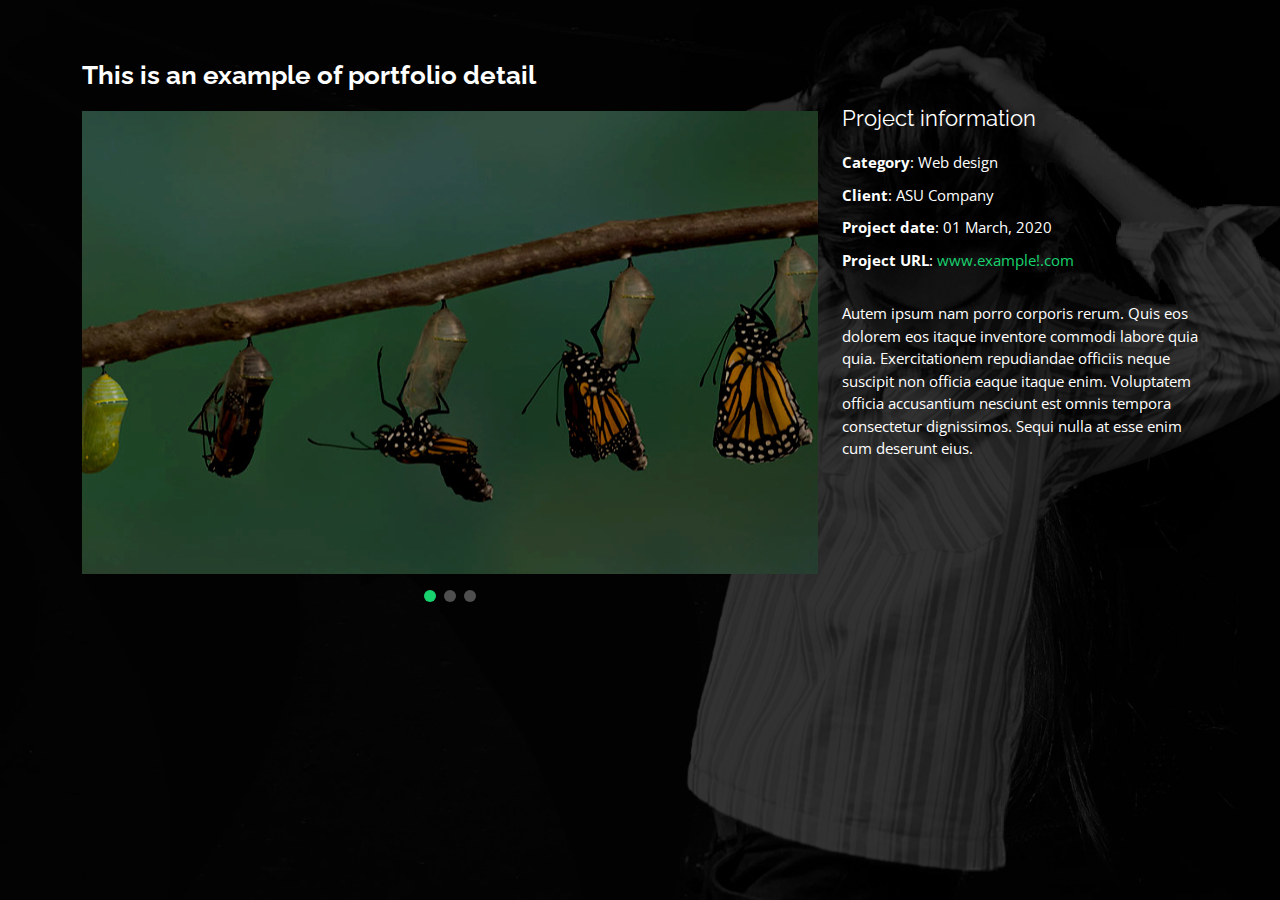
<file: templates/web/protfolio-ults.html>
<!DOCTYPE html>
<html lang="en">

<head>
  <meta charset="utf-8">
  <meta content="width=device-width, initial-scale=1.0" name="viewport">

  <title>Portfolio Details - Personal Bootstrap Template</title>
  <meta content="" name="description">
  <meta content="" name="keywords">

  <!-- Favicons -->
  <link href="/static/web/img/favicon.png" rel="icon">
  <link href="/static/web/img/apple-touch-icon.png" rel="apple-touch-icon">

  <!-- Google Fonts -->
  <link href="https://fonts.googleapis.com/css?family=Open+Sans:300,300i,400,400i,600,600i,700,700i|Raleway:300,300i,400,400i,500,500i,600,600i,700,700i|Poppins:300,300i,400,400i,500,500i,600,600i,700,700i" rel="stylesheet">

  <!-- Vendor CSS Files -->
  <link href="/static/web/vendor/bootstrap/css/bootstrap.min.css" rel="stylesheet">
  <link href="/static/web/vendor/bootstrap-icons/bootstrap-icons.css" rel="stylesheet">
  <link href="/static/web/vendor/boxicons/css/boxicons.min.css" rel="stylesheet">
  <link href="/static/web/vendor/glightbox/css/glightbox.min.css" rel="stylesheet">
  <link href="/static/web/vendor/remixicon/remixicon.css" rel="stylesheet">
  <link href="/static/web/vendor/swiper/swiper-bundle.min.css" rel="stylesheet">

  <!-- Template Main CSS File -->
  <link href="/static/web/css/style.css" rel="stylesheet">

 
</head>

<body>

  <main id="main">

    <!-- ======= Portfolio Details ======= -->
    <div id="portfolio-details" class="portfolio-details">
      <div class="container">

        <div class="row">

          <div class="col-lg-8">
            <h2 class="portfolio-title">This is an example of portfolio detail</h2>

            <div class="portfolio-details-slider swiper">
              <div class="swiper-wrapper align-items-center">

                <div class="swiper-slide">
                  <img src="/static/web/img/ults-detials/portfolio-details-1.jpg" alt="">
                </div>

                <div class="swiper-slide">
                  <img src="/static/web/img/ults-detials/portfolio-details-2.jpg" alt="">
                </div>

                <div class="swiper-slide">
                  <img src="/static/web/img/ults-detials/portfolio-details-3.jpg" alt="">
                </div>

              </div>
              <div class="swiper-pagination"></div>
            </div>

          </div>

          <div class="col-lg-4 portfolio-info">
            <h3>Project information</h3>
            <ul>
              <li><strong>Category</strong>: Web design</li>
              <li><strong>Client</strong>: ASU Company</li>
              <li><strong>Project date</strong>: 01 March, 2020</li>
              <li><strong>Project URL</strong>: <a href="/ults/template/index.html">www.example!.com</a></li>
            </ul>

            <p>
              Autem ipsum nam porro corporis rerum. Quis eos dolorem eos itaque inventore commodi labore quia quia. Exercitationem repudiandae officiis neque suscipit non officia eaque itaque enim. Voluptatem officia accusantium nesciunt est omnis tempora consectetur dignissimos. Sequi nulla at esse enim cum deserunt eius.
            </p>
          </div>

        </div>

      </div>
    </div><!-- End Portfolio Details -->

  </main><!-- End #main -->

  

  <!-- Vendor JS Files -->
  <script src="/static/web/vendor/purecounter/purecounter_vanilla.js"></script>
  <script src="/static/web/vendor/bootstrap/js/bootstrap.bundle.min.js"></script>
  <script src="/static/web/vendor/glightbox/js/glightbox.min.js"></script>
  <script src="/static/web/vendor/isotope-layout/isotope.pkgd.min.js"></script>
  <script src="/static/web/vendor/swiper/swiper-bundle.min.js"></script>
  <script src="/static/web/vendor/waypoints/noframework.waypoints.js"></script>
  <script src="/static/web/vendor/php-email-form/validate.js"></script>

  <!-- Template Main JS File -->
  <script src="/static/web/js/main.js"></script>

</body>

</html>
</file>
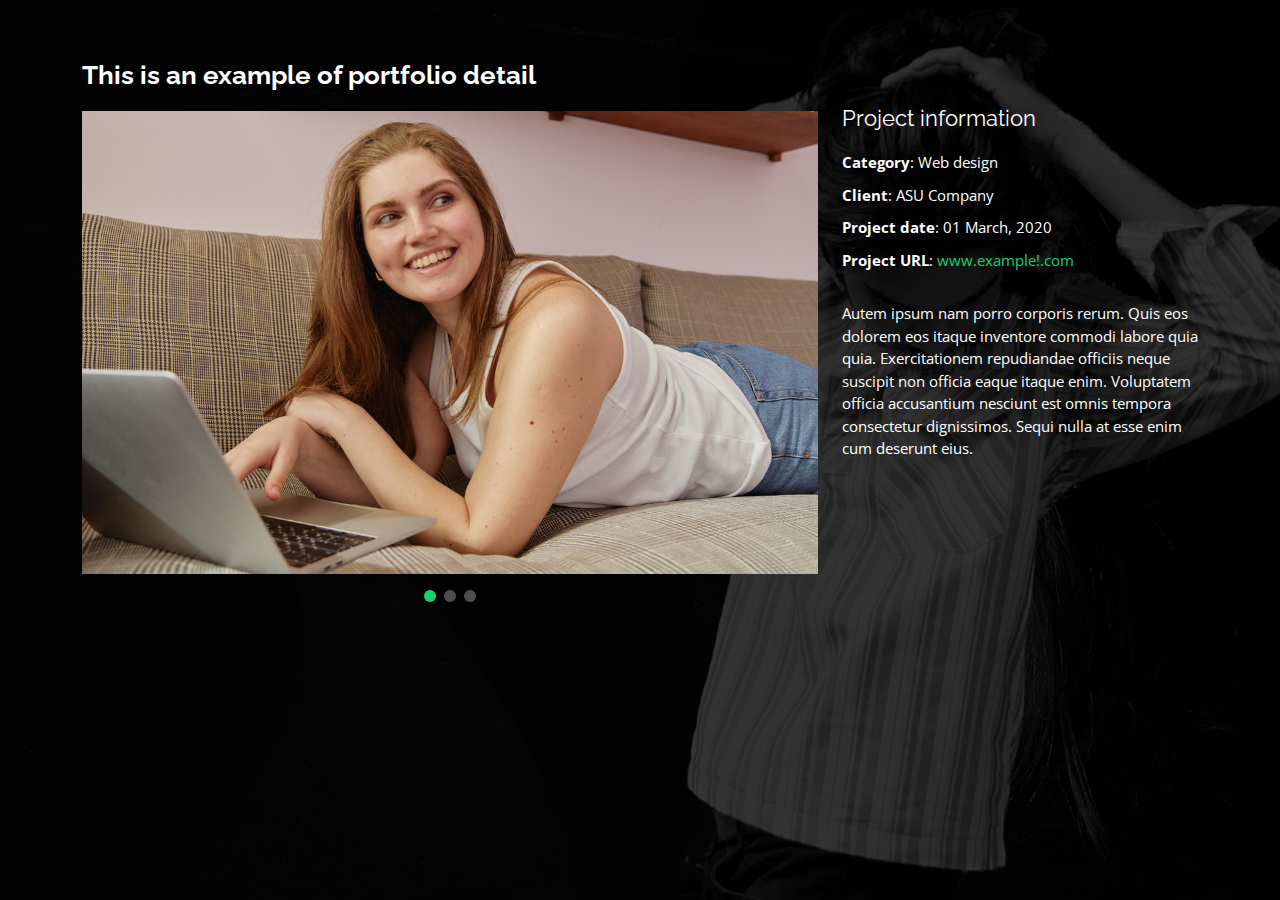
<file: templates/web/protfolio-yt.html>
<!DOCTYPE html>
<html lang="en">

<head>
  <meta charset="utf-8">
  <meta content="width=device-width, initial-scale=1.0" name="viewport">

  <title>Portfolio Details - Personal Bootstrap Template</title>
  <meta content="" name="description">
  <meta content="" name="keywords">

  <!-- Favicons -->
  <link href="/static/web/img/favicon.png" rel="icon">
  <link href="/static/web/img/apple-touch-icon.png" rel="apple-touch-icon">

  <!-- Google Fonts -->
  <link href="https://fonts.googleapis.com/css?family=Open+Sans:300,300i,400,400i,600,600i,700,700i|Raleway:300,300i,400,400i,500,500i,600,600i,700,700i|Poppins:300,300i,400,400i,500,500i,600,600i,700,700i" rel="stylesheet">

  <!-- Vendor CSS Files -->
  <link href="/static/web/vendor/bootstrap/css/bootstrap.min.css" rel="stylesheet">
  <link href="/static/web/vendor/bootstrap-icons/bootstrap-icons.css" rel="stylesheet">
  <link href="/static/web/vendor/boxicons/css/boxicons.min.css" rel="stylesheet">
  <link href="/static/web/vendor/glightbox/css/glightbox.min.css" rel="stylesheet">
  <link href="/static/web/vendor/remixicon/remixicon.css" rel="stylesheet">
  <link href="/static/web/vendor/swiper/swiper-bundle.min.css" rel="stylesheet">

  <!-- Template Main CSS File -->
  <link href="/static/web/css/style.css" rel="stylesheet">

 
</head>

<body>

  <main id="main">

    <!-- ======= Portfolio Details ======= -->
    <div id="portfolio-details" class="portfolio-details">
      <div class="container">

        <div class="row">

          <div class="col-lg-8">
            <h2 class="portfolio-title">This is an example of portfolio detail</h2>

            <div class="portfolio-details-slider swiper">
              <div class="swiper-wrapper align-items-center">

                <div class="swiper-slide">
                  <img src="/static/web/img/youtube-detials/pexels-darina-belonogova-7520307.jpg" alt="">
                </div>

                <div class="swiper-slide">
                  <img src="/static/web/img/youtube-detials/pexels-joshua-miranda-6298412.jpg" alt="">
                </div>

                <div class="swiper-slide">
                  <img src="/static/web/img/youtube-detials/pexels-polina-tankilevitch-8539202.jpg" alt="">
                </div>

              </div>
              <div class="swiper-pagination"></div>
            </div>

          </div>

          <div class="col-lg-4 portfolio-info">
            <h3>Project information</h3>
            <ul>
              <li><strong>Category</strong>: Web design</li>
              <li><strong>Client</strong>: ASU Company</li>
              <li><strong>Project date</strong>: 01 March, 2020</li>
              <li><strong>Project URL</strong>: <a href="/YouTube/template/index.html">www.example!.com</a></li>
            </ul>

            <p>
              Autem ipsum nam porro corporis rerum. Quis eos dolorem eos itaque inventore commodi labore quia quia. Exercitationem repudiandae officiis neque suscipit non officia eaque itaque enim. Voluptatem officia accusantium nesciunt est omnis tempora consectetur dignissimos. Sequi nulla at esse enim cum deserunt eius.
            </p>
          </div>

        </div>

      </div>
    </div><!-- End Portfolio Details -->

  </main><!-- End #main -->

  

  <!-- Vendor JS Files -->
  <script src="/static/web/vendor/purecounter/purecounter_vanilla.js"></script>
  <script src="/static/web/vendor/bootstrap/js/bootstrap.bundle.min.js"></script>
  <script src="/static/web/vendor/glightbox/js/glightbox.min.js"></script>
  <script src="/static/web/vendor/isotope-layout/isotope.pkgd.min.js"></script>
  <script src="/static/web/vendor/swiper/swiper-bundle.min.js"></script>
  <script src="/static/web/vendor/waypoints/noframework.waypoints.js"></script>
  <script src="/static/web/vendor/php-email-form/validate.js"></script>

  <!-- Template Main JS File -->
  <script src="/static/web/js/main.js"></script>

</body>

</html>
</file>
<file: static/web/css/style.css>
/**
* Template Name: Personal - v4.10.0
* Template URL: https://bootstrapmade.com/personal-free-resume-bootstrap-template/
* Author: BootstrapMade.com
* License: https://bootstrapmade.com/license/
*/

/*--------------------------------------------------------------
# General
--------------------------------------------------------------*/
body {
  font-family: "Open Sans", sans-serif;
  background-color: #040404;
  color: #fff;
  position: relative;
  background: transparent;
}

body::before {
  content: "";
  position: fixed;
  /* background: #040404 url("../img/bg.jpg") top right no-repeat; */
  background: #040404 url("../img/bg.jpg") top right no-repeat;
  background-size: cover;
  left: 0;
  right: 0;
  top: 0;
  height: 100vh;
  z-index: -1;
}

@media (min-width: 1024px) {
  body::before {
    background-attachment: fixed;
  }
}

a {
  color: #18d26e;
  text-decoration: none;
}

a:hover {
  color: #35e888;
  text-decoration: none;
}

h1,
h2,
h3,
h4,
h5,
h6 {
  font-family: "Raleway", sans-serif;
}

/*--------------------------------------------------------------
# Header
--------------------------------------------------------------*/
#header {
  transition: ease-in-out 0.3s;
  position: relative;
  height: 100vh;
  display: flex;
  align-items: center;
  z-index: 997;
  overflow-y: auto;
}

#header * {
  transition: ease-in-out 0.3s;
}

#header h1 {
  font-size: 48px;
  margin: 0;
  padding: 0;
  line-height: 1;
  font-weight: 700;
  font-family: "Poppins", sans-serif;
}

#header h1 a,
#header h1 a:hover {
  color: #fff;
  line-height: 1;
  display: inline-block;
}

#header h2 {
  font-size: 24px;
  margin-top: 20px;
  color: rgba(255, 255, 255, 0.8);
}

#header h2 span {
  color: #fff;
  border-bottom: 2px solid #18d26e;
  padding-bottom: 6px;
}

#header img {
  padding: 0;
  margin: 0;
}

#header .social-links {
  margin-top: 40px;
  display: flex;
}

#header .social-links a {
  font-size: 16px;
  display: flex;
  justify-content: center;
  align-items: center;
  background: rgba(255, 255, 255, 0.1);
  color: #fff;
  line-height: 1;
  margin-right: 8px;
  border-radius: 50%;
  width: 40px;
  height: 40px;
}

#header .social-links a:hover {
  background: #18d26e;
}

@media (max-width: 992px) {
  #header h1 {
    font-size: 36px;
  }

  #header h2 {
    font-size: 20px;
    line-height: 30px;
  }

  #header .social-links {
    margin-top: 15px;
  }

  #header .container {
    display: flex;
    flex-direction: column;
    align-items: center;
  }
}

/* Header Top */
#header.header-top {
  height: 80px;
  position: fixed;
  left: 0;
  top: 0;
  right: 0;
  background: rgba(0, 0, 0, 0.9);
}

#header.header-top .social-links,
#header.header-top h2 {
  display: none;
}

#header.header-top h1 {
  margin-right: auto;
  font-size: 36px;
}

#header.header-top .container {
  display: flex;
  align-items: center;
}

#header.header-top .navbar {
  margin: 0;
}

@media (max-width: 768px) {
  #header.header-top {
    height: 60px;
  }

  #header.header-top h1 {
    font-size: 26px;
  }
}

/*--------------------------------------------------------------
# Navigation Menu
--------------------------------------------------------------*/
/**
* Desktop Navigation 
*/
.navbar {
  padding: 0;
  margin-top: 35px;
}

.navbar ul {
  margin: 0;
  padding: 0;
  display: flex;
  list-style: none;
  align-items: center;
}

.navbar li {
  position: relative;
}

.navbar li + li {
  margin-left: 30px;
}

.navbar a,
.navbar a:focus {
  display: flex;
  align-items: center;
  justify-content: space-between;
  padding: 0;
  font-family: "Poppins", sans-serif;
  font-size: 16px;
  font-weight: 400;
  color: rgba(255, 255, 255, 0.7);
  white-space: nowrap;
  transition: 0.3s;
}

.navbar a i,
.navbar a:focus i {
  font-size: 12px;
  line-height: 0;
  margin-left: 5px;
}

.navbar a:before {
  content: "";
  position: absolute;
  width: 0;
  height: 2px;
  bottom: -4px;
  left: 0;
  background-color: #18d26e;
  visibility: hidden;
  width: 0px;
  transition: all 0.3s ease-in-out 0s;
}

.navbar a:hover:before,
.navbar li:hover > a:before,
.navbar .active:before {
  visibility: visible;
  width: 25px;
}

.navbar a:hover,
.navbar .active,
.navbar .active:focus,
.navbar li:hover > a {
  color: #fff;
}

/**
* Mobile Navigation 
*/
.mobile-nav-toggle {
  color: #fff;
  font-size: 28px;
  cursor: pointer;
  display: none;
  line-height: 0;
  transition: 0.5s;
  position: fixed;
  right: 15px;
  top: 15px;
}

@media (max-width: 991px) {
  .mobile-nav-toggle {
    display: block;
  }

  .navbar ul {
    display: none;
  }
}

.navbar-mobile {
  position: fixed;
  overflow: hidden;
  top: 0;
  right: 0;
  left: 0;
  bottom: 0;
  background: rgba(0, 0, 0, 0.9);
  transition: 0.3s;
  z-index: 999;
  margin-top: 0;
}

.navbar-mobile .mobile-nav-toggle {
  position: absolute;
  top: 15px;
  right: 15px;
}

.navbar-mobile ul {
  display: block;
  position: absolute;
  top: 55px;
  right: 15px;
  bottom: 45px;
  left: 15px;
  padding: 10px 0;
  overflow-y: auto;
  transition: 0.3s;
  border: 2px solid rgba(255, 255, 255, 0.2);
}

.navbar-mobile li {
  padding: 12px 20px;
}

.navbar-mobile li + li {
  margin: 0;
}

.navbar-mobile a,
.navbar-mobile a:focus {
  font-size: 16px;
  position: relative;
}

/*--------------------------------------------------------------
# Sections General
--------------------------------------------------------------*/
section {
  overflow: hidden;
  position: absolute;
  width: 100%;
  top: 140px;
  bottom: 100%;
  opacity: 0;
  transition: ease-in-out 0.4s;
  z-index: 2;
}

section.section-show {
  top: 100px;
  bottom: auto;
  opacity: 1;
  padding-bottom: 45px;
}

section .container {
  background: rgba(0, 0, 0, 0.9);
  padding: 30px;
}

@media (max-width: 768px) {
  section {
    top: 120px;
  }

  section.section-show {
    top: 80px;
  }
}

.section-title h2 {
  font-size: 14px;
  font-weight: 500;
  padding: 0;
  line-height: 1px;
  margin: 0 0 20px 0;
  letter-spacing: 2px;
  text-transform: uppercase;
  color: #aaaaaa;
  font-family: "Poppins", sans-serif;
}

.section-title h2::after {
  content: "";
  width: 120px;
  height: 1px;
  display: inline-block;
  background: #4ceb95;
  margin: 4px 10px;
}

.section-title p {
  margin: 0;
  margin: -15px 0 15px 0;
  font-size: 36px;
  font-weight: 700;
  text-transform: uppercase;
  font-family: "Poppins", sans-serif;
  color: #fff;
}

/*--------------------------------------------------------------
# About
--------------------------------------------------------------*/
.about-me .content h3 {
  font-weight: 700;
  font-size: 26px;
  color: #18d26e;
}

.about-me .content ul {
  list-style: none;
  padding: 0;
}

.about-me .content ul li {
  margin-bottom: 20px;
  display: flex;
  align-items: center;
}

.about-me .content ul strong {
  margin-right: 10px;
}

.about-me .content ul i {
  font-size: 16px;
  margin-right: 5px;
  color: #18d26e;
  line-height: 0;
}

.about-me .content p:last-child {
  margin-bottom: 0;
}

/*--------------------------------------------------------------
# Counts
--------------------------------------------------------------*/
.counts {
  padding: 70px 0 60px;
}

.counts .count-box {
  padding: 30px 30px 25px 30px;
  width: 100%;
  position: relative;
  text-align: center;
  background: rgba(255, 255, 255, 0.08);
}

.counts .count-box i {
  position: absolute;
  top: -25px;
  left: 50%;
  transform: translateX(-50%);
  font-size: 24px;
  background: rgba(255, 255, 255, 0.1);
  padding: 12px;
  color: #18d26e;
  border-radius: 50px;
  line-height: 0;
}

.counts .count-box span {
  font-size: 36px;
  display: block;
  font-weight: 600;
  color: #fff;
}

.counts .count-box p {
  padding: 0;
  margin: 0;
  font-family: "Raleway", sans-serif;
  font-size: 14px;
}

/*--------------------------------------------------------------
# Skills
--------------------------------------------------------------*/
.skills .progress {
  height: 60px;
  display: block;
  background: none;
  border-radius: 0;
}

.skills .progress .skill {
  padding: 10px 0;
  margin: 0;
  text-transform: uppercase;
  display: block;
  font-weight: 600;
  font-family: "Poppins", sans-serif;
  color: #fff;
}

.skills .progress .skill .val {
  float: right;
  font-style: normal;
}

.skills .progress-bar-wrap {
  background: rgba(255, 255, 255, 0.2);
}

.skills .progress-bar {
  width: 1px;
  height: 10px;
  transition: 0.9s;
  background-color: #18d26e;
}

/*--------------------------------------------------------------
# Interests
--------------------------------------------------------------*/
.interests .icon-box {
  display: flex;
  align-items: center;
  padding: 20px;
  background: rgba(255, 255, 255, 0.08);
  transition: ease-in-out 0.3s;
}

.interests .icon-box i {
  font-size: 32px;
  padding-right: 10px;
  line-height: 1;
}

.interests .icon-box h3 {
  font-weight: 700;
  margin: 0;
  padding: 0;
  line-height: 1;
  font-size: 16px;
  color: #fff;
}

.interests .icon-box:hover {
  background: rgba(255, 255, 255, 0.12);
}

/*--------------------------------------------------------------
# Testimonials
--------------------------------------------------------------*/
.testimonials .testimonials-carousel,
.testimonials .testimonials-slider {
  overflow: hidden;
}

.testimonials .testimonial-item {
  box-sizing: content-box;
  min-height: 320px;
}

.testimonials .testimonial-item .testimonial-img {
  width: 90px;
  border-radius: 50%;
  margin: -40px 0 0 40px;
  position: relative;
  z-index: 2;
  border: 6px solid rgba(255, 255, 255, 0.12);
}

.testimonials .testimonial-item h3 {
  font-size: 18px;
  font-weight: bold;
  margin: 10px 0 5px 45px;
  color: #fff;
}

.testimonials .testimonial-item h4 {
  font-size: 14px;
  color: #999;
  margin: 0 0 0 45px;
}

.testimonials .testimonial-item .quote-icon-left,
.testimonials .testimonial-item .quote-icon-right {
  color: rgba(255, 255, 255, 0.25);
  font-size: 26px;
}

.testimonials .testimonial-item .quote-icon-left {
  display: inline-block;
  left: -5px;
  position: relative;
}

.testimonials .testimonial-item .quote-icon-right {
  display: inline-block;
  right: -5px;
  position: relative;
  top: 10px;
}

.testimonials .testimonial-item p {
  font-style: italic;
  margin: 0 15px 0 15px;
  padding: 20px 20px 60px 20px;
  background: rgba(255, 255, 255, 0.1);
  position: relative;
  border-radius: 6px;
  position: relative;
  z-index: 1;
}

.testimonials .swiper-pagination {
  margin-top: 20px;
  position: relative;
}

.testimonials .swiper-pagination .swiper-pagination-bullet {
  width: 12px;
  height: 12px;
  opacity: 1;
  background-color: rgba(255, 255, 255, 0.3);
}

.testimonials .swiper-pagination .swiper-pagination-bullet-active {
  background-color: #18d26e;
}

/*--------------------------------------------------------------
# Resume
--------------------------------------------------------------*/
.resume .resume-title {
  font-size: 26px;
  font-weight: 700;
  margin-top: 20px;
  margin-bottom: 20px;
  color: #fff;
}

.resume .resume-item {
  padding: 0 0 20px 20px;
  margin-top: -2px;
  border-left: 2px solid rgba(255, 255, 255, 0.2);
  position: relative;
}

.resume .resume-item h4 {
  line-height: 18px;
  font-size: 18px;
  font-weight: 600;
  text-transform: uppercase;
  font-family: "Poppins", sans-serif;
  color: #18d26e;
  margin-bottom: 10px;
}

.resume .resume-item h5 {
  font-size: 16px;
  background: rgba(255, 255, 255, 0.15);
  padding: 5px 15px;
  display: inline-block;
  font-weight: 600;
  margin-bottom: 10px;
}

.resume .resume-item ul {
  padding-left: 20px;
}

.resume .resume-item ul li {
  padding-bottom: 10px;
}

.resume .resume-item:last-child {
  padding-bottom: 0;
}

.resume .resume-item::before {
  content: "";
  position: absolute;
  width: 16px;
  height: 16px;
  border-radius: 50px;
  left: -9px;
  top: 0;
  background: #18d26e;
  border: 2px solid #18d26e;
}

/*--------------------------------------------------------------
# Services
--------------------------------------------------------------*/
.services .icon-box {
  text-align: center;
  background: rgba(204, 204, 204, 0.1);
  padding: 80px 20px;
  transition: all ease-in-out 0.3s;
}

.services .icon-box .icon {
  margin: 0 auto;
  width: 64px;
  height: 64px;
  background: #18d26e;
  border-radius: 5px;
  transition: all 0.3s ease-out 0s;
  display: flex;
  align-items: center;
  justify-content: center;
  margin-bottom: 20px;
  transform-style: preserve-3d;
}

.services .icon-box .icon i {
  color: #fff;
  font-size: 28px;
}

.services .icon-box .icon::before {
  position: absolute;
  content: "";
  left: -8px;
  top: -8px;
  height: 100%;
  width: 100%;
  background: rgba(255, 255, 255, 0.15);
  border-radius: 5px;
  transition: all 0.3s ease-out 0s;
  transform: translateZ(-1px);
}

.services .icon-box h4 {
  font-weight: 700;
  margin-bottom: 15px;
  font-size: 24px;
}

.services .icon-box h4 a {
  color: #fff;
}

.services .icon-box p {
  line-height: 24px;
  font-size: 14px;
  margin-bottom: 0;
}

.services .icon-box:hover {
  background: #18d26e;
  border-color: #18d26e;
}

.services .icon-box:hover .icon {
  background: #fff;
}

.services .icon-box:hover .icon i {
  color: #18d26e;
}

.services .icon-box:hover .icon::before {
  background: #35e888;
}

.services .icon-box:hover h4 a,
.services .icon-box:hover p {
  color: #fff;
}

/*--------------------------------------------------------------
# Portfolio
--------------------------------------------------------------*/
.portfolio .portfolio-item {
  margin-bottom: 30px;
}

.portfolio #portfolio-flters {
  padding: 0;
  margin: 0 auto 15px auto;
  list-style: none;
  text-align: center;
  border-radius: 50px;
  padding: 2px 15px;
}

.portfolio #portfolio-flters li {
  cursor: pointer;
  display: inline-block;
  padding: 8px 16px 10px 16px;
  font-size: 14px;
  font-weight: 600;
  line-height: 1;
  text-transform: uppercase;
  color: #fff;
  background: rgba(255, 255, 255, 0.1);
  margin: 0 3px 10px 3px;
  transition: all 0.3s ease-in-out;
  border-radius: 4px;
}

.portfolio #portfolio-flters li:hover,
.portfolio #portfolio-flters li.filter-active {
  background: #18d26e;
}

.portfolio #portfolio-flters li:last-child {
  margin-right: 0;
}

.portfolio .portfolio-wrap {
  transition: 0.3s;
  position: relative;
  overflow: hidden;
  z-index: 1;
  background: rgba(0, 0, 0, 0.6);
}

.portfolio .portfolio-wrap::before {
  content: "";
  background: rgba(0, 0, 0, 0.6);
  position: absolute;
  left: 30px;
  right: 30px;
  top: 30px;
  bottom: 30px;
  transition: all ease-in-out 0.3s;
  z-index: 2;
  opacity: 0;
}

.portfolio .portfolio-wrap .portfolio-info {
  opacity: 0;
  position: absolute;
  top: 0;
  left: 0;
  right: 0;
  bottom: 0;
  text-align: center;
  z-index: 3;
  transition: all ease-in-out 0.3s;
  display: flex;
  flex-direction: column;
  justify-content: center;
  align-items: center;
}

.portfolio .portfolio-wrap .portfolio-info::before {
  display: block;
  content: "";
  width: 48px;
  height: 48px;
  position: absolute;
  top: 35px;
  left: 35px;
  border-top: 3px solid #fff;
  border-left: 3px solid #fff;
  transition: all 0.5s ease 0s;
  z-index: 9994;
}

.portfolio .portfolio-wrap .portfolio-info::after {
  display: block;
  content: "";
  width: 48px;
  height: 48px;
  position: absolute;
  bottom: 35px;
  right: 35px;
  border-bottom: 3px solid #fff;
  border-right: 3px solid #fff;
  transition: all 0.5s ease 0s;
  z-index: 9994;
}

.portfolio .portfolio-wrap .portfolio-info h4 {
  font-size: 20px;
  color: #fff;
  font-weight: 600;
}

.portfolio .portfolio-wrap .portfolio-info p {
  color: #ffffff;
  font-size: 14px;
  text-transform: uppercase;
  padding: 0;
  margin: 0;
}

.portfolio .portfolio-wrap .portfolio-links {
  text-align: center;
  z-index: 4;
}

.portfolio .portfolio-wrap .portfolio-links a {
  color: #fff;
  margin: 0 2px;
  font-size: 28px;
  display: inline-block;
  transition: 0.3s;
}

.portfolio .portfolio-wrap .portfolio-links a:hover {
  color: #63eda3;
}

.portfolio .portfolio-wrap:hover::before {
  top: 0;
  left: 0;
  right: 0;
  bottom: 0;
  opacity: 1;
}

.portfolio .portfolio-wrap:hover .portfolio-info {
  opacity: 1;
}

.portfolio .portfolio-wrap:hover .portfolio-info::before {
  top: 15px;
  left: 15px;
}

.portfolio .portfolio-wrap:hover .portfolio-info::after {
  bottom: 15px;
  right: 15px;
}

/*--------------------------------------------------------------
# Portfolio Details
--------------------------------------------------------------*/
.portfolio-details {
  padding-top: 40px;
  background: rgba(0, 0, 0, 0.8);
  position: fixed;
  left: 0;
  right: 0;
  top: 0;
  bottom: 0;
  overflow-y: auto;
}

.portfolio-details .container {
  padding-top: 20px;
  padding-bottom: 40px;
}

.portfolio-details .portfolio-title {
  font-size: 26px;
  font-weight: 700;
  margin-bottom: 20px;
}

.portfolio-details .portfolio-info {
  padding-top: 45px;
}

.portfolio-details .portfolio-info h3 {
  font-size: 22px;
  font-weight: 400;
  margin-bottom: 20px;
}

.portfolio-details .portfolio-info ul {
  list-style: none;
  padding: 0;
  font-size: 15px;
}

.portfolio-details .portfolio-info ul li + li {
  margin-top: 10px;
}

.portfolio-details .portfolio-info p {
  font-size: 15px;
  padding: 15px 0 0 0;
}

@media (max-width: 992px) {
  .portfolio-details .portfolio-info {
    padding-top: 20px;
  }
}

.portfolio-details .swiper-pagination {
  margin-top: 20px;
  position: relative;
}

.portfolio-details .swiper-pagination .swiper-pagination-bullet {
  width: 12px;
  height: 12px;
  opacity: 1;
  background-color: rgba(255, 255, 255, 0.3);
}

.portfolio-details .swiper-pagination .swiper-pagination-bullet-active {
  background-color: #18d26e;
}

/*--------------------------------------------------------------
# Contact
--------------------------------------------------------------*/
.contact .info-box {
  color: #444444;
  padding: 20px;
  width: 100%;
  background: rgba(255, 255, 255, 0.08);
}

.contact .info-box i.bx {
  font-size: 24px;
  color: #18d26e;
  border-radius: 50%;
  padding: 14px;
  float: left;
  background: rgba(255, 255, 255, 0.1);
}

.contact .info-box h3 {
  font-size: 20px;
  color: rgba(255, 255, 255, 0.5);
  font-weight: 700;
  margin: 10px 0 8px 68px;
}

.contact .info-box p {
  padding: 0;
  color: #fff;
  line-height: 24px;
  font-size: 14px;
  margin: 0 0 0 68px;
}

.contact .info-box .social-links {
  margin: 5px 0 0 68px;
  display: flex;
}

.contact .info-box .social-links a {
  font-size: 18px;
  display: inline-block;
  color: #fff;
  line-height: 1;
  margin-right: 12px;
  transition: 0.3s;
}

.contact .info-box .social-links a:hover {
  color: #18d26e;
}

.contact .php-email-form {
  padding: 30px;
  background: rgba(255, 255, 255, 0.08);
}

.contact .php-email-form .error-message {
  display: none;
  background: rgba(255, 255, 255, 0.08);
  background: #ed3c0d;
  text-align: left;
  padding: 15px;
  font-weight: 600;
}

.contact .php-email-form .error-message br + br {
  margin-top: 25px;
}

.contact .php-email-form .sent-message {
  display: none;
  background: rgba(255, 255, 255, 0.08);
  background: #18d26e;
  text-align: center;
  padding: 15px;
  font-weight: 600;
}

.contact .php-email-form .loading {
  display: none;
  background: rgba(255, 255, 255, 0.08);
  text-align: center;
  padding: 15px;
}

.contact .php-email-form .loading:before {
  content: "";
  display: inline-block;
  border-radius: 50%;
  width: 24px;
  height: 24px;
  margin: 0 10px -6px 0;
  border: 3px solid #18d26e;
  border-top-color: #eee;
  -webkit-animation: animate-loading 1s linear infinite;
  animation: animate-loading 1s linear infinite;
}

.contact .php-email-form input,
.contact .php-email-form textarea {
  border-radius: 0;
  box-shadow: none;
  font-size: 14px;
  background: rgba(255, 255, 255, 0.08);
  border: 0;
  transition: 0.3s;
  color: #fff;
}

.contact .php-email-form input:focus,
.contact .php-email-form textarea:focus {
  background-color: rgba(255, 255, 255, 0.11);
}

.contact .php-email-form input::-moz-placeholder,
.contact .php-email-form textarea::-moz-placeholder {
  color: rgba(255, 255, 255, 0.3);
  opacity: 1;
}

.contact .php-email-form input::placeholder,
.contact .php-email-form textarea::placeholder {
  color: rgba(255, 255, 255, 0.3);
  opacity: 1;
}

.contact .php-email-form input {
  padding: 10px 15px;
}

.contact .php-email-form textarea {
  padding: 12px 15px;
}

.contact .php-email-form button[type="submit"] {
  background: #18d26e;
  border: 0;
  padding: 10px 30px;
  color: #fff;
  transition: 0.4s;
  border-radius: 4px;
}

.contact .php-email-form button[type="submit"]:hover {
  background: #15bb62;
}

@-webkit-keyframes animate-loading {
  0% {
    transform: rotate(0deg);
  }

  100% {
    transform: rotate(360deg);
  }
}

@keyframes animate-loading {
  0% {
    transform: rotate(0deg);
  }

  100% {
    transform: rotate(360deg);
  }
}

/*--------------------------------------------------------------
# Credits
--------------------------------------------------------------*/
.credits {
  position: fixed;
  right: 0;
  left: 0;
  bottom: 0;
  padding: 15px;
  text-align: right;
  font-size: 13px;
  color: #fff;
  z-index: 999999;
}

@media (max-width: 992px) {
  .credits {
    text-align: center;
    padding: 10px;
    background: rgba(0, 0, 0, 0.8);
  }
}

.credits a {
  color: #18d26e;
  transition: 0.3s;
}

.credits a:hover {
  color: #fff;
}
</file>
